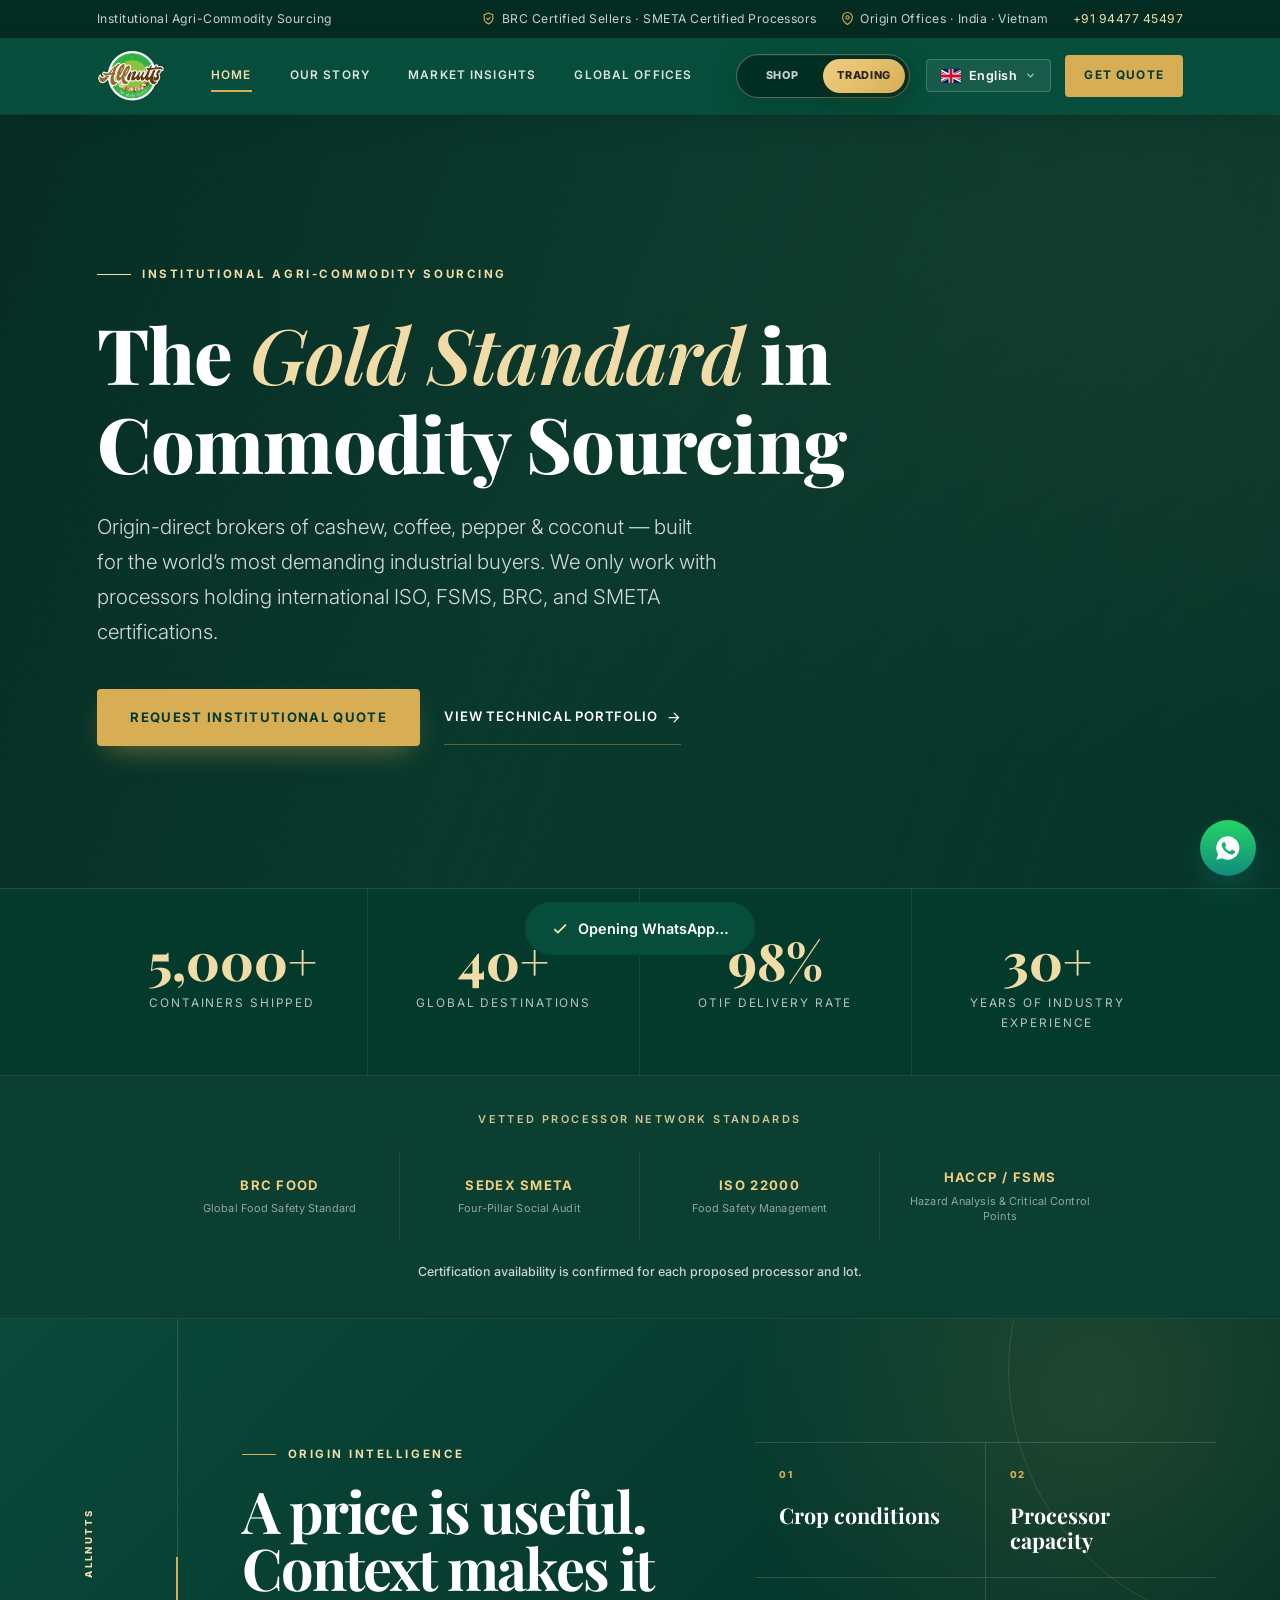
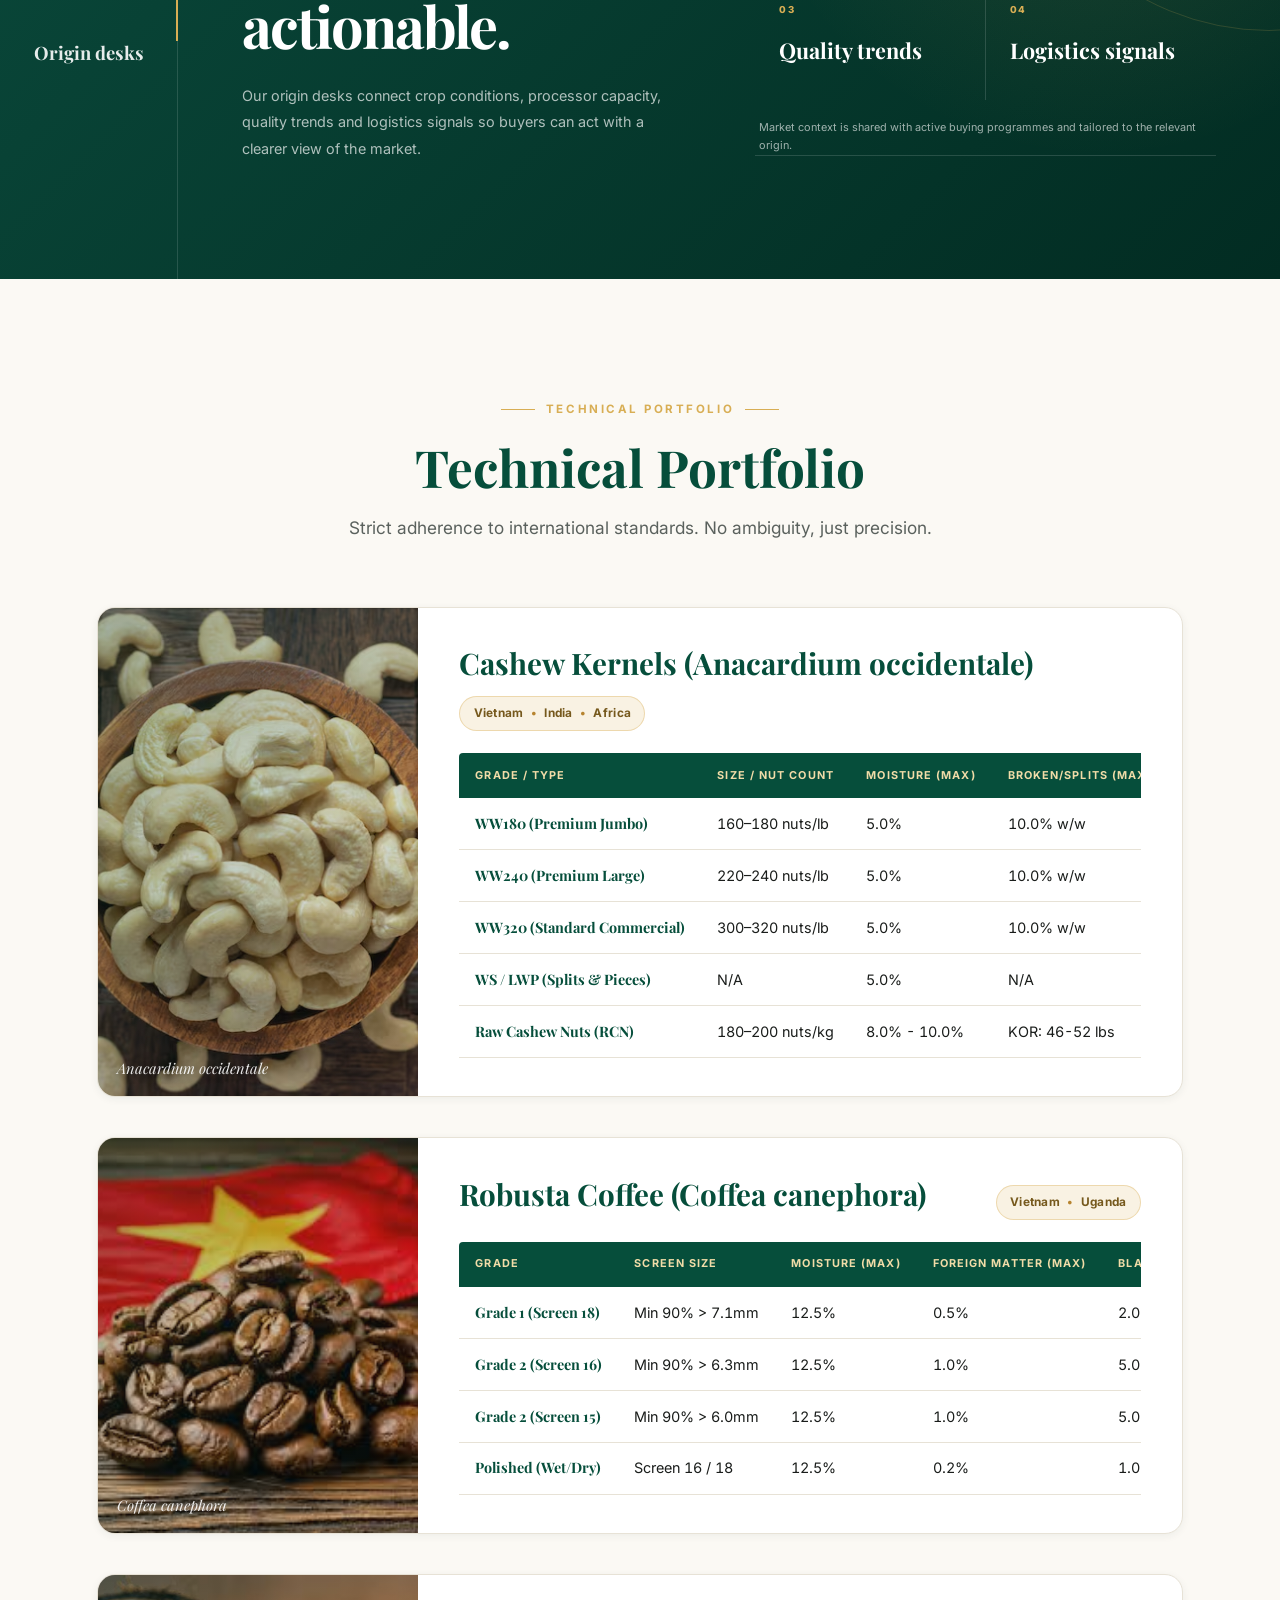
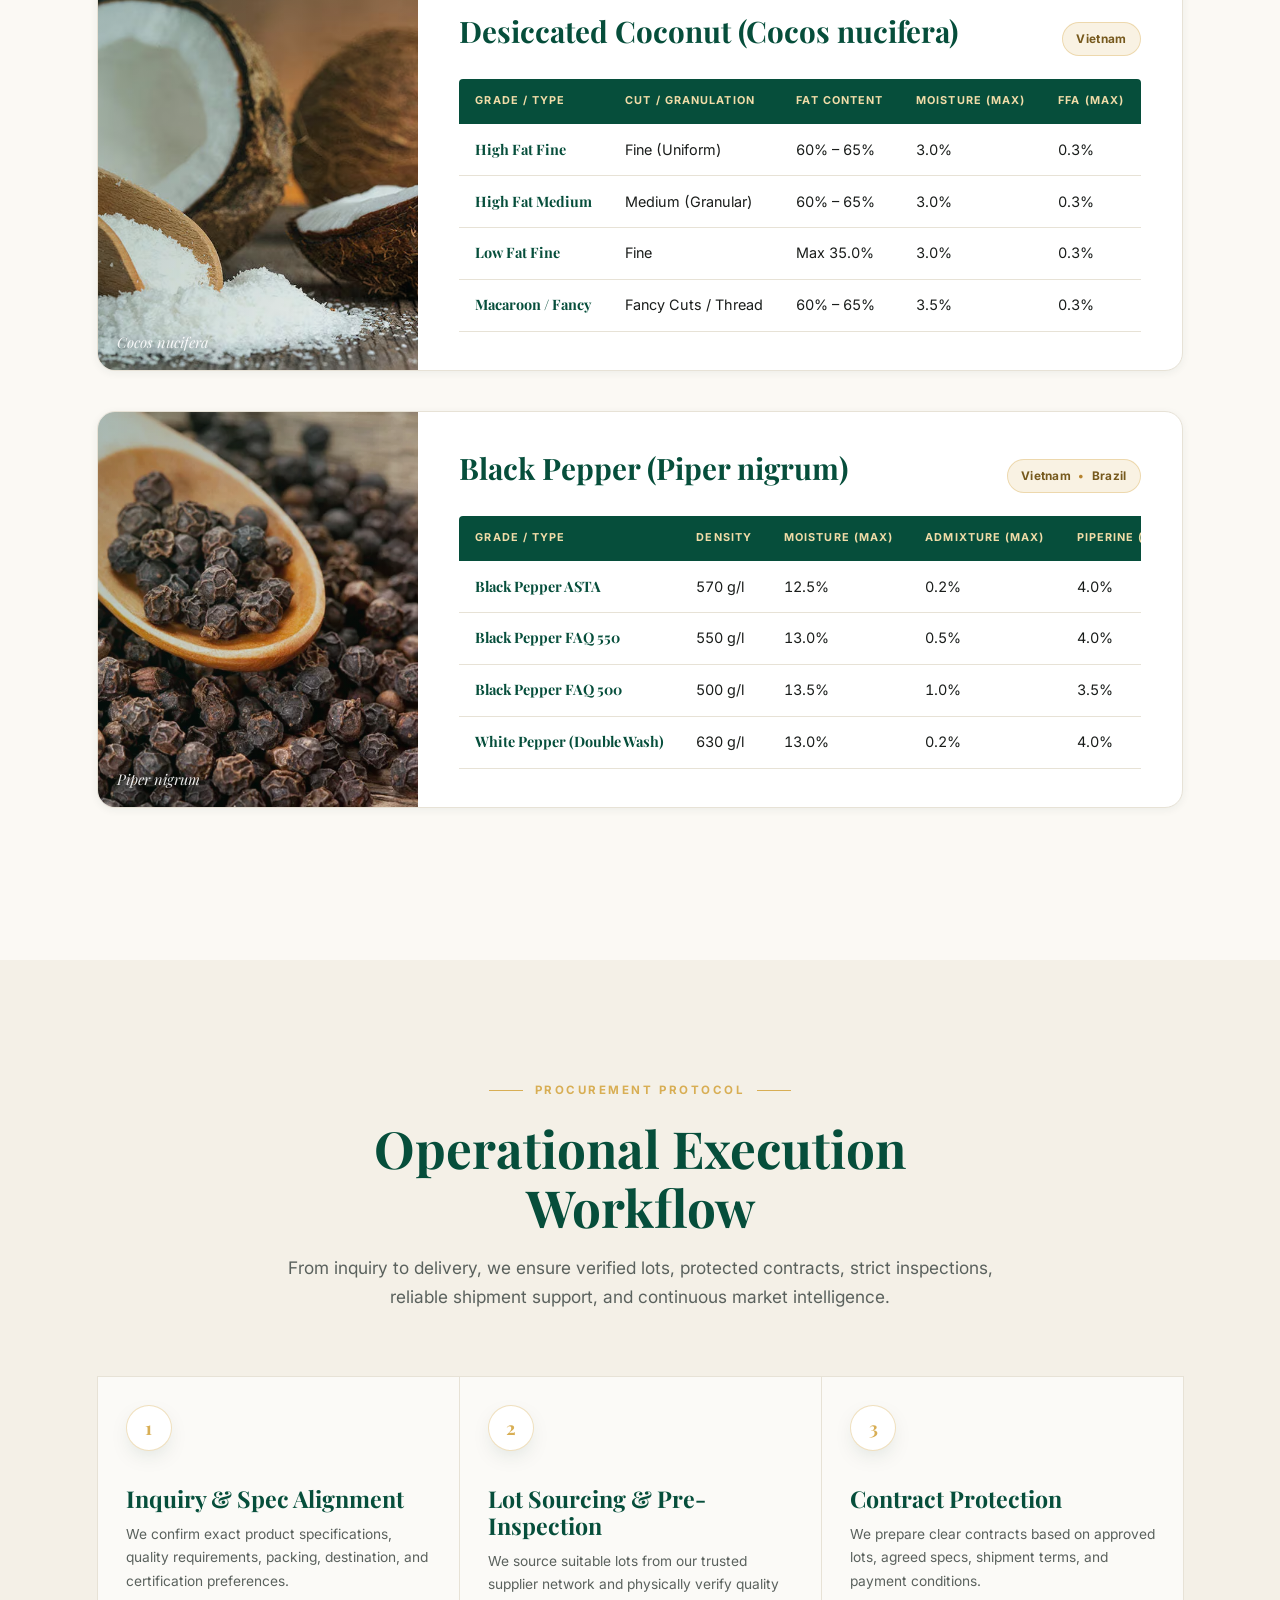
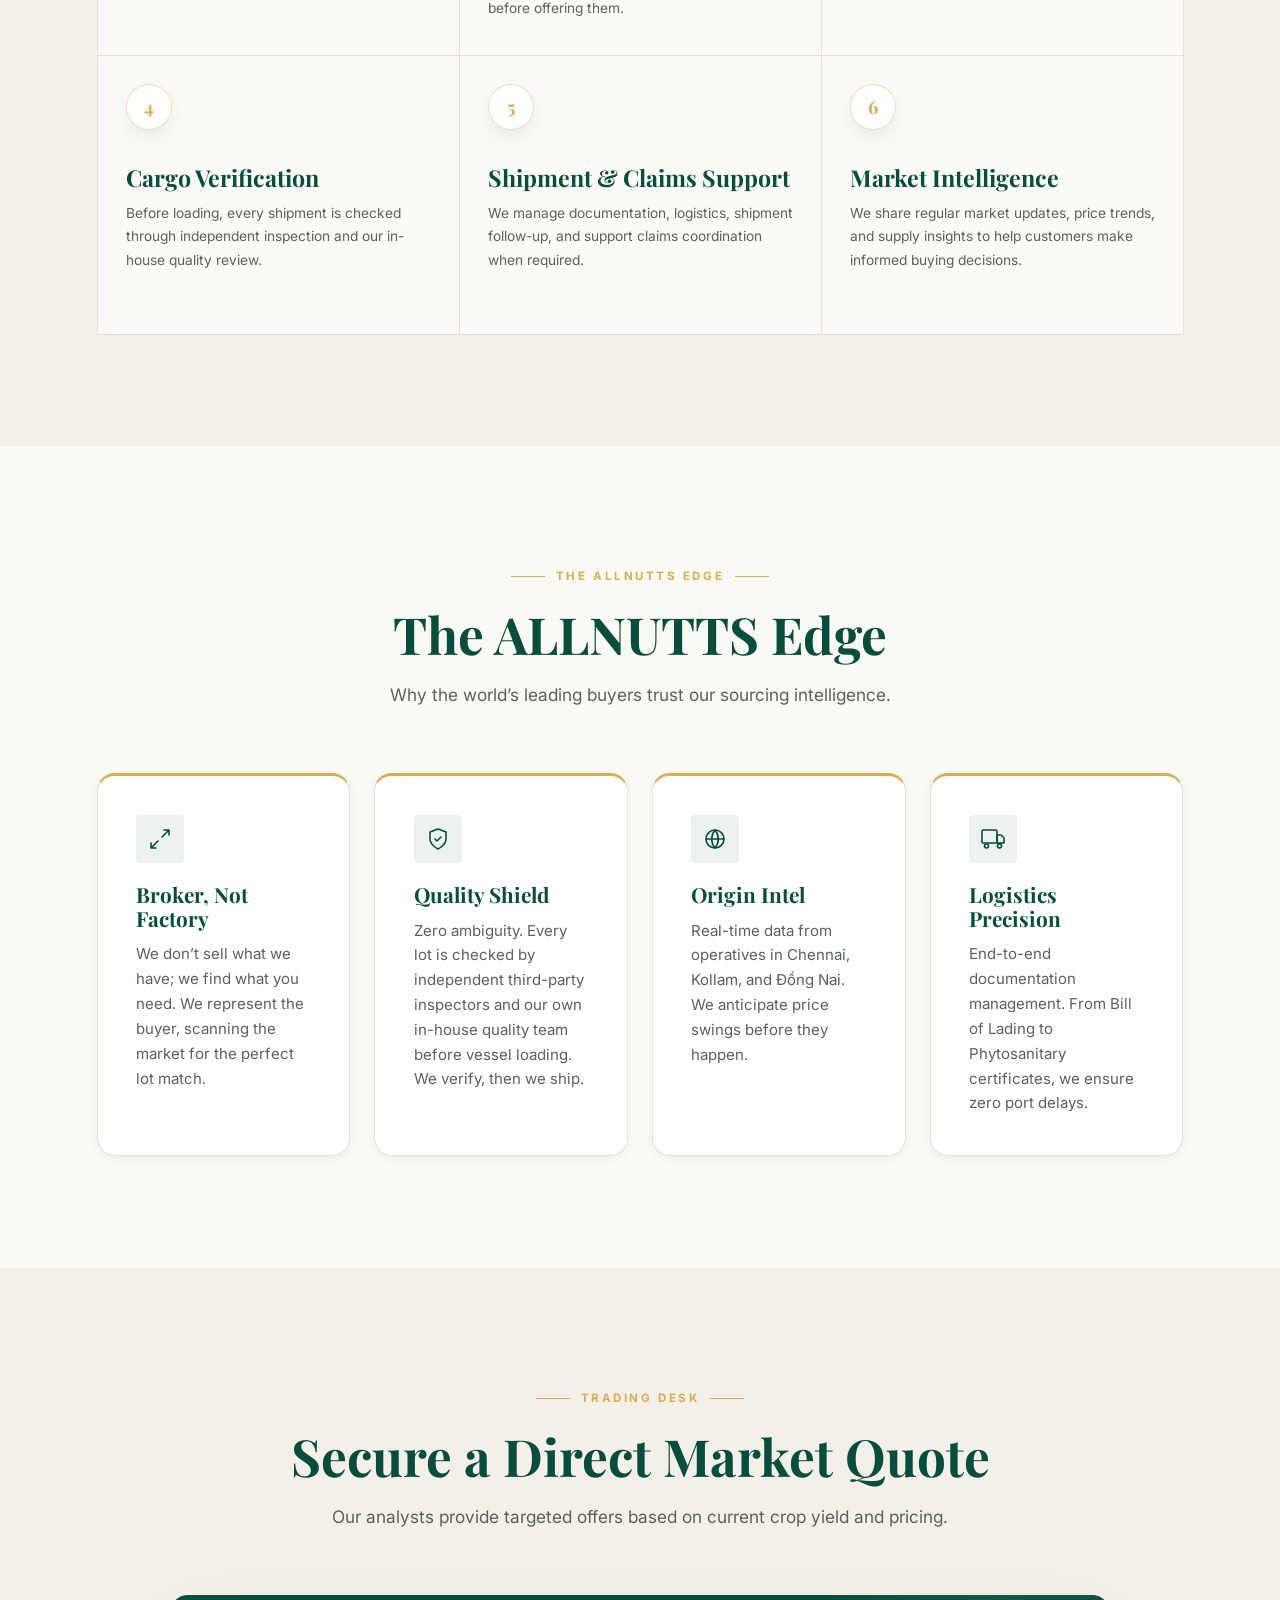
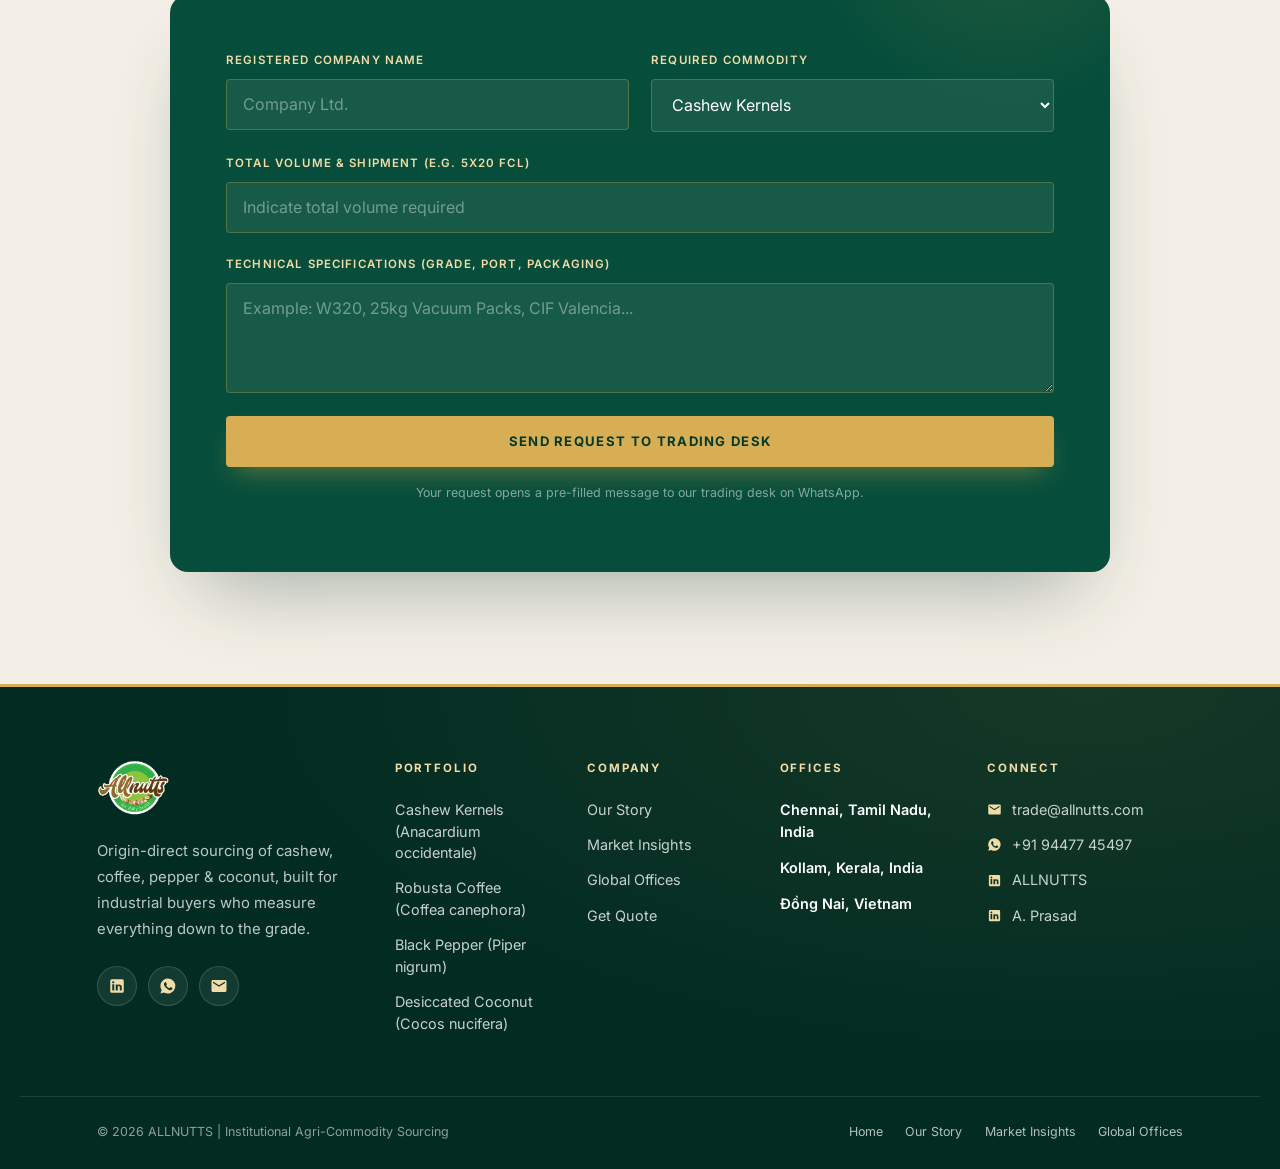
<file: index.html>
<!DOCTYPE html>
<html lang="en">
<head>
  <meta charset="UTF-8" />
  <meta name="viewport" content="width=device-width, initial-scale=1.0" />
  <title>ALLNUTTS | Institutional Agri-Commodity Sourcing</title>
  <meta name="description" content="Origin-direct sourcing of cashew, coffee, pepper and coconut for institutional and industrial buyers worldwide." />
  <meta name="theme-color" content="#022c22" />
  <meta property="og:title" content="ALLNUTTS | Institutional Agri-Commodity Sourcing" />
  <meta property="og:description" content="Origin-direct sourcing of cashew, coffee, pepper and coconut for institutional and industrial buyers worldwide." />
  <meta property="og:type" content="website" />
  <link rel="icon" href="logo.png" />
  <link rel="preconnect" href="https://fonts.googleapis.com" />
  <link rel="preconnect" href="https://fonts.gstatic.com" crossorigin />
  <link rel="stylesheet" href="style.css?v=20260713.2" />
</head>
<body data-page="home">

  <!-- ===== TOP BAR ===== -->
  <div class="topbar">
    <div class="topbar-inner">
      <span data-i18n="top_tag">Institutional Agri-Commodity Sourcing</span>
      <div class="topbar-tags">
        <span><svg viewBox="0 0 24 24" fill="none" stroke-width="2" stroke-linecap="round" stroke-linejoin="round"><path d="M12 22s8-4 8-10V5l-8-3-8 3v7c0 6 8 10 8 10z"/><path d="m9 12 2 2 4-4"/></svg><span data-i18n="top_verified">BRC Certified Sellers &amp; SMETA Certified Processors</span></span>
        <span><svg viewBox="0 0 24 24" fill="none" stroke-width="2" stroke-linecap="round" stroke-linejoin="round"><path d="M21 10c0 7-9 13-9 13s-9-6-9-13a9 9 0 0 1 18 0z"/><circle cx="12" cy="10" r="3"/></svg><span data-i18n="top_offices">Origin Offices · India · Vietnam</span></span>
        <a href="https://wa.me/919447745497" target="_blank" rel="noopener">+91 94477 45497</a>
      </div>
    </div>
  </div>

  <!-- ===== NAV ===== -->
  <nav>
    <div class="nav-container">
      <div class="logo-container"><a href="index.html"><img src="logo.png" alt="ALLNUTTS" /></a></div>
      <div class="nav-links" id="navLinks">
        <div class="mobile-portal-switch" dir="ltr" aria-label="ALLNUTTS destinations" data-i18n-aria="aria_destinations">
          <a href="https://www.allnutts.com" target="_blank" rel="noopener" data-i18n="portal_shop">Shop</a>
          <a href="https://www.prasadcashew.com" class="is-active" data-i18n="portal_trading">Trading</a>
        </div>
        <a href="index.html" data-i18n="nav_home">Home</a>
        <a href="about.html" data-i18n="nav_about">Our Story</a>
        <a href="reports.html" data-i18n="nav_reports">Market Insights</a>
        <a href="contact.html" data-i18n="nav_contact">Global Offices</a>
        <a href="#quote" class="btn-gold mobile-only" data-i18n="nav_quote">Get Quote</a>
      </div>
      <div class="portal-switch" dir="ltr" aria-label="ALLNUTTS destinations" data-i18n-aria="aria_destinations">
        <a class="portal-option" href="https://www.allnutts.com" target="_blank" rel="noopener" data-i18n="portal_shop">Shop</a>
        <a class="portal-option is-active" href="https://www.prasadcashew.com" data-i18n="portal_trading">Trading</a>
      </div>
      <div class="nav-actions">
        <div class="lang" id="lang">
          <button class="lang-btn" id="langBtn" aria-label="Select language" data-i18n-aria="aria_language">
            <span class="lang-flag" id="langFlag"></span>
            <span id="langLabel">EN</span>
            <svg viewBox="0 0 24 24" fill="none" stroke="currentColor" stroke-width="2.4" stroke-linecap="round"><path d="m6 9 6 6 6-6"/></svg>
          </button>
          <div class="lang-menu" id="langMenu" role="menu"></div>
        </div>
        <a href="#quote" class="btn-quote-sm" data-i18n="nav_quote">Get Quote</a>
        <button class="nav-toggle" id="navToggle" aria-label="Menu" aria-controls="navLinks" data-i18n-aria="aria_menu"><span></span><span></span><span></span></button>
      </div>
    </div>
  </nav>
  <div class="nav-scrim" id="navScrim"></div>

  <!-- ===== HERO ===== -->
  <header class="hero">
    <div class="hero-bg" style="background-image:url('https://images.unsplash.com/photo-1447933601403-0c6688de566e?auto=format&fit=crop&w=1920&q=80')"></div>
    <div class="hero-grain"></div>
    <div class="hero-content">
      <div class="hero-inner">
        <span class="eyebrow" data-i18n="hero_eyebrow">Institutional Agri-Commodity Sourcing</span>
        <h1><span data-i18n="hero_h1a">The </span><span class="gold" data-i18n="hero_h1_gold">Gold Standard</span><span data-i18n="hero_h1b"> in Commodity Sourcing</span></h1>
        <p data-i18n="hero_p">Independent, origin-driven sourcing specialists for the world's most demanding industrial buyers. We don't move stock; we execute specifications.</p>
        <div class="hero-cta-row">
          <a href="#quote" class="btn-gold" data-i18n="hero_cta">Request Institutional Quote</a>
          <a href="#portfolio" class="btn-outline"><span data-i18n="hero_cta2">View Technical Portfolio</span><svg viewBox="0 0 24 24" fill="none" stroke="currentColor" stroke-width="2" stroke-linecap="round" class="flip"><path d="M5 12h14M13 5l7 7-7 7"/></svg></a>
        </div>
      </div>
    </div>
  </header>

  <!-- ===== STATS ===== -->
  <div class="stats-strip">
    <div class="stats-grid">
      <div class="stat-item"><h2>5,000+</h2><p data-i18n="stat1">Containers Shipped</p></div>
      <div class="stat-item"><h2>40+</h2><p data-i18n="stat2">Global Destinations</p></div>
      <div class="stat-item"><h2>98%</h2><p data-i18n="stat3">OTIF Delivery Rate</p></div>
      <div class="stat-item"><h2>30+</h2><p data-i18n="stat4">Years of industry experience</p></div>
    </div>
  </div>

  <!-- ===== COMPLIANCE BADGES ===== -->
  <div class="compliance-strip reveal">
    <div class="compliance-container">
      <span class="compliance-title" data-i18n="compliance_title">Vetted Processor Network Standards</span>
      <div class="compliance-grid">
        <div class="compliance-item">
          <span class="badge-code">BRC FOOD</span>
          <span class="badge-desc" data-i18n="compliance_desc_brc">Global Food Safety Standard</span>
        </div>
        <div class="compliance-item">
          <span class="badge-code">SEDEX SMETA</span>
          <span class="badge-desc" data-i18n="compliance_desc_smeta">Four-Pillar Social Audit</span>
        </div>
        <div class="compliance-item">
          <span class="badge-code">ISO 22000</span>
          <span class="badge-desc" data-i18n="compliance_desc_iso">Food Safety Management</span>
        </div>
        <div class="compliance-item">
          <span class="badge-code">HACCP / FSMS</span>
          <span class="badge-desc" data-i18n="compliance_desc_fsms">Hazard Analysis &amp; Critical Control Points</span>
        </div>
      </div>
      <p class="compliance-note" data-i18n="compliance_note">Certification availability is confirmed for each proposed processor and lot.</p>
    </div>
  </div>

  <!-- ===== ORIGIN INTELLIGENCE ===== -->
  <section class="origin-intelligence" aria-labelledby="origin-intelligence-title">
    <div class="origin-intelligence-mark" aria-hidden="true">
      <span>ALLNUTTS</span>
      <strong data-i18n="intel_desk">Origin desks</strong>
    </div>
    <div class="origin-intelligence-copy reveal">
      <span class="eyebrow" data-i18n="intel_eyebrow">Origin intelligence</span>
      <h2 id="origin-intelligence-title" data-i18n="intel_title">A price is useful. Context makes it actionable.</h2>
      <p data-i18n="intel_text">Our origin desks connect crop conditions, processor capacity, quality movement and logistics signals so buyers can act with a clearer view of the market.</p>
    </div>
    <div class="origin-signals reveal">
      <div><span>01</span><strong data-i18n="intel_signal1">Crop conditions</strong></div>
      <div><span>02</span><strong data-i18n="intel_signal2">Processor capacity</strong></div>
      <div><span>03</span><strong data-i18n="intel_signal3">Quality movement</strong></div>
      <div><span>04</span><strong data-i18n="intel_signal4">Logistics signals</strong></div>
      <p data-i18n="intel_note">Market context is shared with active buying programmes and tailored to the relevant origin.</p>
    </div>
  </section>

  <!-- ===== PORTFOLIO ===== -->
  <section class="section-spacing" id="portfolio">
    <div class="container">
      <div class="section-header reveal">
        <span class="eyebrow center" data-i18n="port_eyebrow">Technical Portfolio</span>
        <h2 data-i18n="port_h2">Technical Portfolio</h2>
        <p data-i18n="port_p">Strict adherence to international standards. No ambiguity, just precision.</p>
      </div>

      <!-- Cashew -->
      <div class="product-detail reveal">
        <div class="product-media" style="background-image:url('cashew.avif')">
          <span class="botanic">Anacardium occidentale</span>
        </div>
        <div class="product-body">
          <div class="product-head">
            <h3 data-i18n="prod_cashew">Cashew Kernels (Anacardium occidentale)</h3>
            <span class="product-origin-tag" data-i18n="origin_cashew">Vietnam · India · Africa</span>
          </div>
          <div class="spec-scroll">
            <table class="spec-table">
              <thead>
                <tr>
                  <th>Grade / Type</th>
                  <th>Size / Nut Count</th>
                  <th>Moisture (Max)</th>
                  <th>Broken/Splits (Max)</th>
                  <th>Standard Packaging</th>
                </tr>
              </thead>
              <tbody>
                <tr>
                  <td><strong>WW180</strong> (Premium Jumbo)</td>
                  <td>160–180 nuts/lb</td>
                  <td>5.0%</td>
                  <td>10.0% w/w</td>
                  <td>25 lbs x 2 Vacuum Pouches / Carton</td>
                </tr>
                <tr>
                  <td><strong>WW240</strong> (Premium Large)</td>
                  <td>220–240 nuts/lb</td>
                  <td>5.0%</td>
                  <td>10.0% w/w</td>
                  <td>25 lbs x 2 Vacuum Pouches / Carton</td>
                </tr>
                <tr>
                  <td><strong>WW320</strong> (Standard Commercial)</td>
                  <td>300–320 nuts/lb</td>
                  <td>5.0%</td>
                  <td>10.0% w/w</td>
                  <td>25 lbs x 2 Vacuum Pouches / Carton</td>
                </tr>
                <tr>
                  <td><strong>WS / LWP</strong> (Splits &amp; Pieces)</td>
                  <td>N/A</td>
                  <td>5.0%</td>
                  <td>N/A</td>
                  <td>25 lbs x 2 Vacuum Pouches / Carton</td>
                </tr>
                <tr>
                  <td><strong>Raw Cashew Nuts (RCN)</strong></td>
                  <td>180–200 nuts/kg</td>
                  <td>8.0% - 10.0%</td>
                  <td>KOR: 46-52 lbs</td>
                  <td>80kg Jute Bags</td>
                </tr>
              </tbody>
            </table>
          </div>
        </div>
      </div>

      <!-- Coffee -->
      <div class="product-detail reveal">
        <div class="product-media" style="background-image:url('coffee.jpeg')">
          <span class="botanic">Coffea canephora</span>
        </div>
        <div class="product-body">
          <div class="product-head">
            <h3 data-i18n="prod_coffee">Robusta Coffee (Coffea canephora)</h3>
            <span class="product-origin-tag" data-i18n="origin_coffee">Vietnam · Uganda</span>
          </div>
          <div class="spec-scroll">
            <table class="spec-table">
              <thead>
                <tr>
                  <th>Grade</th>
                  <th>Screen Size</th>
                  <th>Moisture (Max)</th>
                  <th>Foreign Matter (Max)</th>
                  <th>Black &amp; Broken (Max)</th>
                </tr>
              </thead>
              <tbody>
                <tr>
                  <td><strong>Grade 1 (Screen 18)</strong></td>
                  <td>Min 90% &gt; 7.1mm</td>
                  <td>12.5%</td>
                  <td>0.5%</td>
                  <td>2.0%</td>
                </tr>
                <tr>
                  <td><strong>Grade 2 (Screen 16)</strong></td>
                  <td>Min 90% &gt; 6.3mm</td>
                  <td>12.5%</td>
                  <td>1.0%</td>
                  <td>5.0%</td>
                </tr>
                <tr>
                  <td><strong>Grade 2 (Screen 15)</strong></td>
                  <td>Min 90% &gt; 6.0mm</td>
                  <td>12.5%</td>
                  <td>1.0%</td>
                  <td>5.0%</td>
                </tr>
                <tr>
                  <td><strong>Polished (Wet/Dry)</strong></td>
                  <td>Screen 16 / 18</td>
                  <td>12.5%</td>
                  <td>0.2%</td>
                  <td>1.0%</td>
                </tr>
              </tbody>
            </table>
          </div>
        </div>
      </div>

      <!-- Desiccated Coconut -->
      <div class="product-detail reveal">
        <div class="product-media" style="background-image:url('coconut.avif')">
          <span class="botanic">Cocos nucifera</span>
        </div>
        <div class="product-body">
          <div class="product-head">
            <h3 data-i18n="prod_coconut">Desiccated Coconut (Cocos nucifera)</h3>
            <span class="product-origin-tag" data-i18n="origin_coconut">Vietnam</span>
          </div>
          <div class="spec-scroll">
            <table class="spec-table">
              <thead>
                <tr>
                  <th>Grade / Type</th>
                  <th>Cut / Granulation</th>
                  <th>Fat Content</th>
                  <th>Moisture (Max)</th>
                  <th>FFA (Max)</th>
                </tr>
              </thead>
              <tbody>
                <tr>
                  <td><strong>High Fat Fine</strong></td>
                  <td>Fine (Uniform)</td>
                  <td>60% – 65%</td>
                  <td>3.0%</td>
                  <td>0.3%</td>
                </tr>
                <tr>
                  <td><strong>High Fat Medium</strong></td>
                  <td>Medium (Granular)</td>
                  <td>60% – 65%</td>
                  <td>3.0%</td>
                  <td>0.3%</td>
                </tr>
                <tr>
                  <td><strong>Low Fat Fine</strong></td>
                  <td>Fine</td>
                  <td>Max 35.0%</td>
                  <td>3.0%</td>
                  <td>0.3%</td>
                </tr>
                <tr>
                  <td><strong>Macaroon / Fancy</strong></td>
                  <td>Fancy Cuts / Thread</td>
                  <td>60% – 65%</td>
                  <td>3.5%</td>
                  <td>0.3%</td>
                </tr>
              </tbody>
            </table>
          </div>
        </div>
      </div>

      <!-- Pepper -->
      <div class="product-detail reveal">
        <div class="product-media" style="background-image:url('pepper.webp')">
          <span class="botanic">Piper nigrum</span>
        </div>
        <div class="product-body">
          <div class="product-head">
            <h3 data-i18n="prod_pepper">Black Pepper (Piper nigrum)</h3>
            <span class="product-origin-tag" data-i18n="origin_pepper">Vietnam · Brazil</span>
          </div>
          <div class="spec-scroll">
            <table class="spec-table">
              <thead>
                <tr>
                  <th>Grade / Type</th>
                  <th>Density</th>
                  <th>Moisture (Max)</th>
                  <th>Admixture (Max)</th>
                  <th>Piperine (Min)</th>
                </tr>
              </thead>
              <tbody>
                <tr>
                  <td><strong>Black Pepper ASTA</strong></td>
                  <td>570 g/l</td>
                  <td>12.5%</td>
                  <td>0.2%</td>
                  <td>4.0%</td>
                </tr>
                <tr>
                  <td><strong>Black Pepper FAQ 550</strong></td>
                  <td>550 g/l</td>
                  <td>13.0%</td>
                  <td>0.5%</td>
                  <td>4.0%</td>
                </tr>
                <tr>
                  <td><strong>Black Pepper FAQ 500</strong></td>
                  <td>500 g/l</td>
                  <td>13.5%</td>
                  <td>1.0%</td>
                  <td>3.5%</td>
                </tr>
                <tr>
                  <td><strong>White Pepper (Double Wash)</strong></td>
                  <td>630 g/l</td>
                  <td>13.0%</td>
                  <td>0.2%</td>
                  <td>4.0%</td>
                </tr>
              </tbody>
            </table>
          </div>
        </div>
      </div>
    </div>
  </section>

  <!-- ===== WORKFLOW ===== -->
  <section class="section-spacing bg-paper">
    <div class="container">
      <div class="section-header reveal">
        <span class="eyebrow center" data-i18n="flow_eyebrow">Procurement Protocol</span>
        <h2 data-i18n="flow_h2">Operational Execution Workflow</h2>
        <p data-i18n="flow_p">From inquiry to delivery, we ensure verified lots, protected contracts, strict inspections, reliable shipment support, and continuous market intelligence.</p>
      </div>
      <div class="workflow">
        <div class="step reveal"><div class="step-node">1</div><h3 data-i18n="flow1_t">Inquiry &amp; Spec Alignment</h3><p data-i18n="flow1_p">We confirm exact product specifications, quality requirements, packing, destination, and certification preferences.</p></div>
        <div class="step reveal"><div class="step-node">2</div><h3 data-i18n="flow2_t">Lot Sourcing &amp; Pre-Inspection</h3><p data-i18n="flow2_p">We source suitable lots from our trusted supplier network and physically verify quality before offering them.</p></div>
        <div class="step reveal"><div class="step-node">3</div><h3 data-i18n="flow3_t">Contract Protection</h3><p data-i18n="flow3_p">We prepare clear contracts based on approved lots, agreed specs, shipment terms, and payment conditions.</p></div>
        <div class="step reveal"><div class="step-node">4</div><h3 data-i18n="flow4_t">Cargo Verification</h3><p data-i18n="flow4_p">Before loading, every shipment is checked through independent inspection and our in-house quality review.</p></div>
        <div class="step reveal"><div class="step-node">5</div><h3 data-i18n="flow5_t">Shipment &amp; Claims Support</h3><p data-i18n="flow5_p">We manage documentation, logistics, shipment follow-up, and support claims coordination when required.</p></div>
        <div class="step reveal"><div class="step-node">6</div><h3 data-i18n="flow6_t">Market Intelligence</h3><p data-i18n="flow6_p">We share regular market updates, price trends, and supply insights to help customers make informed buying decisions.</p></div>
      </div>
    </div>
  </section>

  <!-- ===== EDGE ===== -->
  <section class="section-spacing">
    <div class="container">
      <div class="section-header reveal">
        <span class="eyebrow center" data-i18n="edge_eyebrow">The ALLNUTTS Edge</span>
        <h2 data-i18n="edge_h2">The ALLNUTTS Edge</h2>
        <p data-i18n="edge_p">Why the world's leading buyers trust our sourcing intelligence.</p>
      </div>
      <div class="pillars">
        <div class="pillar-item reveal">
          <div class="pillar-icon"><svg viewBox="0 0 24 24" stroke-linecap="round" stroke-linejoin="round"><path d="M16 3h5v5M21 3l-7 7M8 21H3v-5M3 21l7-7"/></svg></div>
          <h3 data-i18n="edge1_t">Broker, Not Factory</h3><p data-i18n="edge1_p"></p>
        </div>
        <div class="pillar-item reveal">
          <div class="pillar-icon"><svg viewBox="0 0 24 24" stroke-linecap="round" stroke-linejoin="round"><path d="M12 22s8-4 8-10V5l-8-3-8 3v7c0 6 8 10 8 10z"/><path d="m9 12 2 2 4-4"/></svg></div>
          <h3 data-i18n="edge2_t">Quality Shield</h3><p data-i18n="edge2_p"></p>
        </div>
        <div class="pillar-item reveal">
          <div class="pillar-icon"><svg viewBox="0 0 24 24" stroke-linecap="round" stroke-linejoin="round"><circle cx="12" cy="12" r="9"/><path d="M3 12h18M12 3a14 14 0 0 1 0 18 14 14 0 0 1 0-18z"/></svg></div>
          <h3 data-i18n="edge3_t">Origin Intel</h3><p data-i18n="edge3_p"></p>
        </div>
        <div class="pillar-item reveal">
          <div class="pillar-icon"><svg viewBox="0 0 24 24" stroke-linecap="round" stroke-linejoin="round"><rect x="1" y="3" width="15" height="13" rx="1"/><path d="M16 8h4l3 3v5h-7zM5.5 21a2 2 0 1 0 0-4 2 2 0 0 0 0 4zM18.5 21a2 2 0 1 0 0-4 2 2 0 0 0 0 4z"/></svg></div>
          <h3 data-i18n="edge4_t">Logistics Precision</h3><p data-i18n="edge4_p"></p>
        </div>
      </div>
    </div>
  </section>

  <!-- ===== QUOTE ===== -->
  <section class="section-spacing bg-paper" id="quote">
    <div class="container">
      <div class="section-header reveal">
        <span class="eyebrow center" data-i18n="quote_eyebrow">Trading Desk</span>
        <h2 data-i18n="quote_h2">Secure a Direct Market Quote</h2>
        <p data-i18n="quote_p">Our analysts provide targeted offers based on current crop yield and pricing.</p>
      </div>
      <div class="quote-wrapper reveal">
        <div class="form-grid">
          <div class="field">
            <label data-i18n="f_company">Registered Company Name</label>
            <input type="text" id="company" data-i18n-ph="f_company_ph" placeholder="Company Ltd." />
          </div>
          <div class="field">
            <label data-i18n="f_product">Required Commodity</label>
            <select id="product">
              <option data-i18n-opt="opt_cashew">Cashew Kernels</option>
              <option data-i18n-opt="opt_coffee">Robusta Coffee</option>
              <option data-i18n-opt="opt_pepper">Black Pepper</option>
              <option data-i18n-opt="opt_coconut">Desiccated Coconut</option>
            </select>
          </div>
          <div class="field full-width">
            <label data-i18n="f_volume">Total Volume &amp; Shipment (e.g. 5x20 FCL)</label>
            <input type="text" id="qty" data-i18n-ph="f_volume_ph" placeholder="Indicate total volume required" />
          </div>
          <div class="field full-width">
            <label data-i18n="f_specs">Technical Specifications (Grade, Port, Packaging)</label>
            <textarea id="details" rows="4" data-i18n-ph="f_specs_ph" placeholder="Example: W320, 25kg Vacuum Packs, CIF Valencia..."></textarea>
          </div>
        </div>
        <button class="btn-gold" style="width:100%; justify-content:center; margin-top:1.4rem;" onclick="sendWhatsApp()" data-i18n="f_submit">Send Request to Trading Desk</button>
        <p class="form-note" data-i18n="f_note">Your request opens a pre-filled message to our trading desk on WhatsApp.</p>
      </div>
    </div>
  </section>

  <!-- ===== FOOTER ===== -->
  <footer class="site-footer">
    <div class="footer-main">
      <div class="footer-brand">
        <img src="logo.png" alt="ALLNUTTS" />
        <p data-i18n="foot_about">Independent, origin-driven sourcing specialists for the world's most demanding industrial buyers.</p>
        <div class="footer-social">
          <a href="https://www.linkedin.com/company/107169851/" target="_blank" rel="noopener" aria-label="LinkedIn"><svg viewBox="0 0 24 24"><path fill-rule="evenodd" clip-rule="evenodd" d="M19 3a2 2 0 0 1 2 2v14a2 2 0 0 1-2 2H5a2 2 0 0 1-2-2V5a2 2 0 0 1 2-2h14zM8.34 9.67H5.67V18h2.67V9.67zM7 5.5a1.5 1.5 0 1 0 0 3 1.5 1.5 0 0 0 0-3zM18.33 18v-4.57c0-2.4-1.28-3.52-2.99-3.52-1.38 0-2 .76-2.34 1.29v-1.1h-2.67V18h2.67v-4.4c0-.23.02-.47.09-.64.18-.47.61-.95 1.33-.95.94 0 1.31.71 1.31 1.76V18h2.6z"/></svg></a>
          <a href="https://wa.me/919447745497" target="_blank" rel="noopener" aria-label="WhatsApp"><svg viewBox="0 0 24 24"><path fill-rule="evenodd" clip-rule="evenodd" d="M17.5 14.4c-.3-.1-1.7-.8-1.9-.9-.3-.1-.5-.1-.6.1-.2.3-.7.9-.9 1.1-.2.2-.3.2-.6.1-.3-.1-1.2-.5-2.3-1.4-.9-.8-1.5-1.7-1.6-2-.2-.3 0-.4.1-.5.1-.1.3-.3.4-.5.1-.2.2-.3.3-.5.1-.2 0-.4 0-.5-.1-.1-.6-1.5-.9-2.1-.2-.5-.5-.4-.6-.4h-.5c-.2 0-.5.1-.8.4-.3.3-1 1-1 2.4s1 2.8 1.2 3c.2.2 2 3 4.8 4.2 1.7.7 2.3.8 3.2.6.5-.1 1.7-.7 2-1.4.2-.7.2-1.2.2-1.4-.1-.1-.3-.2-.5-.3zM12 2a10 10 0 0 0-8.5 15.3L2 22l4.8-1.3A10 10 0 1 0 12 2z"/></svg></a>
          <a href="mailto:trade@allnutts.com" aria-label="Email"><svg viewBox="0 0 24 24"><path d="M20 4H4c-1.1 0-1.99.9-1.99 2L2 18c0 1.1.9 2 2 2h16c1.1 0 2-.9 2-2V6c0-1.1-.9-2-2-2zm0 4l-8 5-8-5V6l8 5 8-5v2z"/></svg></a>
        </div>
      </div>
      <div class="footer-col">
        <h5 data-i18n="foot_products">Portfolio</h5>
        <a href="index.html#portfolio" data-i18n="prod_cashew">Cashew Kernels</a>
        <a href="index.html#portfolio" data-i18n="prod_coffee">Robusta Coffee</a>
        <a href="index.html#portfolio" data-i18n="prod_pepper">Black Pepper</a>
        <a href="index.html#portfolio" data-i18n="prod_coconut">Desiccated Coconut</a>
      </div>
      <div class="footer-col">
        <h5 data-i18n="foot_company">Company</h5>
        <a href="about.html" data-i18n="nav_about">Our Story</a>
        <a href="reports.html" data-i18n="nav_reports">Market Insights</a>
        <a href="contact.html" data-i18n="nav_contact">Global Offices</a>
        <a href="index.html#quote" data-i18n="nav_quote">Get Quote</a>
      </div>
      <div class="footer-col footer-offices-col">
        <h5 data-i18n="foot_offices">Offices</h5>
        <p class="footer-office"><strong data-i18n="office1_loc">Chennai, Tamil Nadu, India</strong></p>
        <p class="footer-office"><strong data-i18n="office2_loc">Kollam, Kerala, India</strong></p>
        <p class="footer-office"><strong data-i18n="office3_loc">Đồng Nai, Vietnam</strong></p>
      </div>
      <div class="footer-col footer-connect-col">
        <h5 data-i18n="foot_connect">Connect</h5>
        <a href="mailto:trade@allnutts.com"><svg class="fc-ic" viewBox="0 0 24 24"><path d="M20 4H4c-1.1 0-1.99.9-1.99 2L2 18c0 1.1.9 2 2 2h16c1.1 0 2-.9 2-2V6c0-1.1-.9-2-2-2zm0 4l-8 5-8-5V6l8 5 8-5v2z"/></svg>trade@allnutts.com</a>
        <a href="https://wa.me/919447745497" target="_blank" rel="noopener"><svg class="fc-ic" viewBox="0 0 24 24"><path fill-rule="evenodd" clip-rule="evenodd" d="M17.5 14.4c-.3-.1-1.7-.8-1.9-.9-.3-.1-.5-.1-.6.1-.2.3-.7.9-.9 1.1-.2.2-.3.2-.6.1-.3-.1-1.2-.5-2.3-1.4-.9-.8-1.5-1.7-1.6-2-.2-.3 0-.4.1-.5.1-.1.3-.3.4-.5.1-.2.2-.3.3-.5.1-.2 0-.4 0-.5-.1-.1-.6-1.5-.9-2.1-.2-.5-.5-.4-.6-.4h-.5c-.2 0-.5.1-.8.4-.3.3-1 1-1 2.4s1 2.8 1.2 3c.2.2 2 3 4.8 4.2 1.7.7 2.3.8 3.2.6.5-.1 1.7-.7 2-1.4.2-.7.2-1.2.2-1.4-.1-.1-.3-.2-.5-.3zM12 2a10 10 0 0 0-8.5 15.3L2 22l4.8-1.3A10 10 0 1 0 12 2z"/></svg>+91 94477 45497</a>
        <a href="https://www.linkedin.com/company/107169851/" target="_blank" rel="noopener"><svg class="fc-ic" viewBox="0 0 24 24"><path fill-rule="evenodd" clip-rule="evenodd" d="M19 3a2 2 0 0 1 2 2v14a2 2 0 0 1-2 2H5a2 2 0 0 1-2-2V5a2 2 0 0 1 2-2h14zM8.34 9.67H5.67V18h2.67V9.67zM7 5.5a1.5 1.5 0 1 0 0 3 1.5 1.5 0 0 0 0-3zM18.33 18v-4.57c0-2.4-1.28-3.52-2.99-3.52-1.38 0-2 .76-2.34 1.29v-1.1h-2.67V18h2.67v-4.4c0-.23.02-.47.09-.64.18-.47.61-.95 1.33-.95.94 0 1.31.71 1.31 1.76V18h2.6z"/></svg>ALLNUTTS</a>
        <a href="https://www.linkedin.com/in/a-prasad-a902522a/" target="_blank" rel="noopener"><svg class="fc-ic" viewBox="0 0 24 24"><path fill-rule="evenodd" clip-rule="evenodd" d="M19 3a2 2 0 0 1 2 2v14a2 2 0 0 1-2 2H5a2 2 0 0 1-2-2V5a2 2 0 0 1 2-2h14zM8.34 9.67H5.67V18h2.67V9.67zM7 5.5a1.5 1.5 0 1 0 0 3 1.5 1.5 0 0 0 0-3zM18.33 18v-4.57c0-2.4-1.28-3.52-2.99-3.52-1.38 0-2 .76-2.34 1.29v-1.1h-2.67V18h2.67v-4.4c0-.23.02-.47.09-.64.18-.47.61-.95 1.33-.95.94 0 1.31.71 1.31 1.76V18h2.6z"/></svg>A. Prasad</a>
      </div>
    </div>
    <div class="footer-bottom">
      <span data-i18n="foot_rights">© 2026 ALLNUTTS | Institutional Agri-Commodity Sourcing</span>
      <div class="footer-nav">
        <a href="index.html" data-i18n="nav_home">Home</a>
        <a href="about.html" data-i18n="nav_about">Our Story</a>
        <a href="reports.html" data-i18n="nav_reports">Market Insights</a>
        <a href="contact.html" data-i18n="nav_contact">Global Offices</a>
      </div>
    </div>
  </footer>

  <a class="wa-fab" href="https://wa.me/919447745497" target="_blank" rel="noopener" aria-label="WhatsApp">
    <svg viewBox="0 0 24 24"><path fill-rule="evenodd" clip-rule="evenodd" d="M17.5 14.4c-.3-.1-1.7-.8-1.9-.9-.3-.1-.5-.1-.6.1-.2.3-.7.9-.9 1.1-.2.2-.3.2-.6.1-.3-.1-1.2-.5-2.3-1.4-.9-.8-1.5-1.7-1.6-2-.2-.3 0-.4.1-.5.1-.1.3-.3.4-.5.1-.2.2-.3.3-.5.1-.2 0-.4 0-.5-.1-.1-.6-1.5-.9-2.1-.2-.5-.5-.4-.6-.4h-.5c-.2 0-.5.1-.8.4-.3.3-1 1-1 2.4s1 2.8 1.2 3c.2.2 2 3 4.8 4.2 1.7.7 2.3.8 3.2.6.5-.1 1.7-.7 2-1.4.2-.7.2-1.2.2-1.4-.1-.1-.3-.2-.5-.3zM12 2a10 10 0 0 0-8.5 15.3L2 22l4.8-1.3A10 10 0 1 0 12 2z"/></svg>
  </a>

  <div class="toast" id="toast"><svg viewBox="0 0 24 24" fill="none" stroke="currentColor" stroke-width="2.5" stroke-linecap="round" stroke-linejoin="round"><path d="m5 13 4 4L19 7"/></svg><span>Opening WhatsApp…</span></div>

  <script src="i18n.js?v=20260713.2"></script>
  <script src="script.js?v=20260713.2"></script>
</body>
</html>
</file>
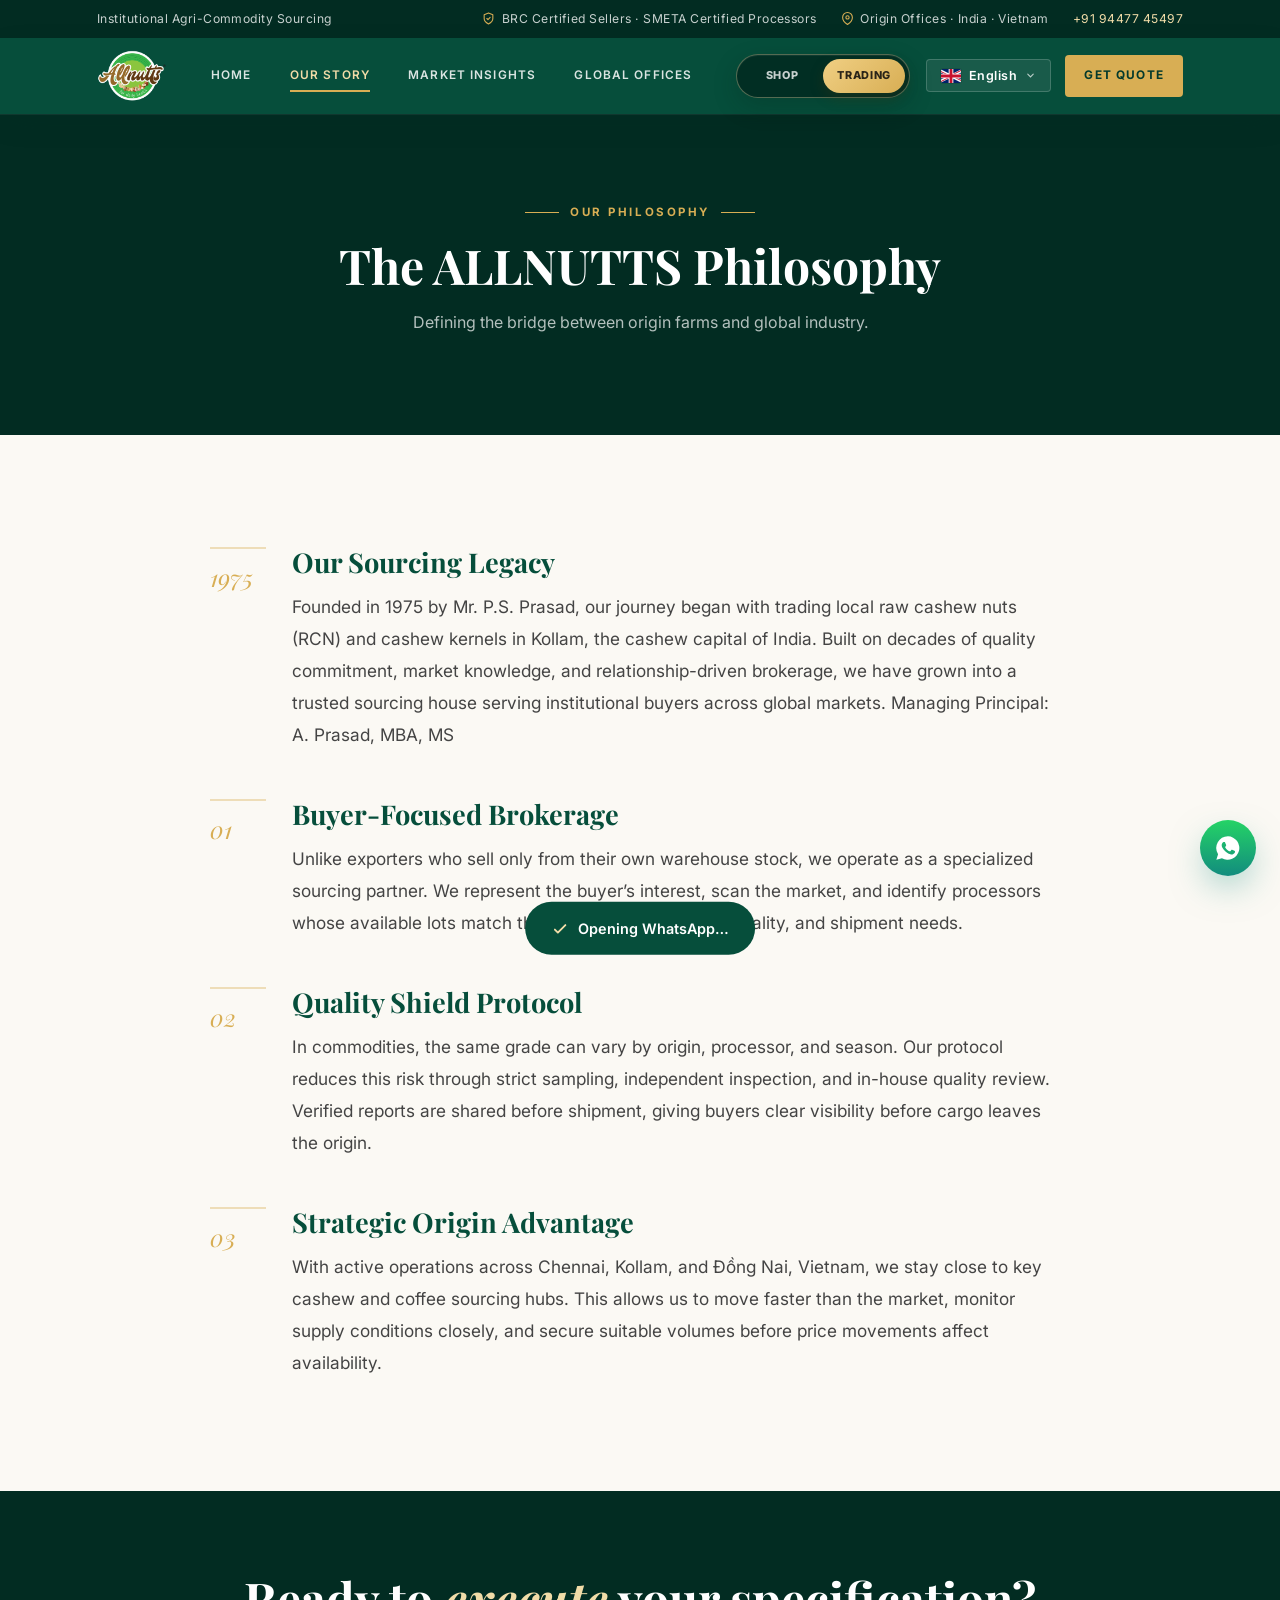
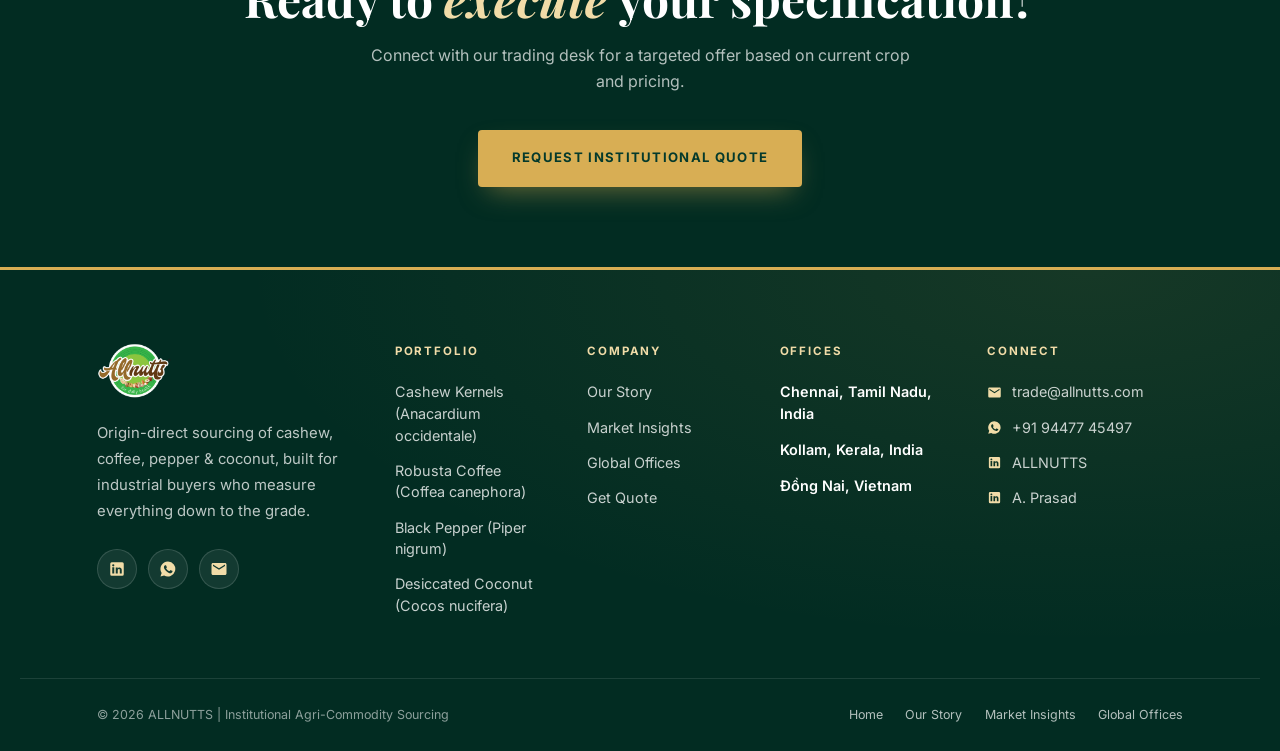
<file: about.html>
<!DOCTYPE html>
<html lang="en">
<head>
  <meta charset="UTF-8" />
  <meta name="viewport" content="width=device-width, initial-scale=1.0" />
  <title>Our Story | ALLNUTTS</title>
  <meta name="description" content="Learn about ALLNUTTS, our sourcing legacy since 1975 and our buyer-focused commodity brokerage model." />
  <meta name="theme-color" content="#022c22" />
  <link rel="stylesheet" href="style.css?v=20260713.2" />
  <link rel="icon" href="logo.png" />
  <link rel="preconnect" href="https://fonts.googleapis.com" />
  <link rel="preconnect" href="https://fonts.gstatic.com" crossorigin />
</head>
<body data-page="about">
  <div class="topbar">
    <div class="topbar-inner">
      <span data-i18n="top_tag">Institutional Agri-Commodity Sourcing</span>
      <div class="topbar-tags">
        <span><svg viewBox="0 0 24 24" fill="none" stroke-width="2" stroke-linecap="round" stroke-linejoin="round"><path d="M12 22s8-4 8-10V5l-8-3-8 3v7c0 6 8 10 8 10z"/><path d="m9 12 2 2 4-4"/></svg><span data-i18n="top_verified">BRC Certified Sellers &amp; SMETA Certified Processors</span></span>
        <span><svg viewBox="0 0 24 24" fill="none" stroke-width="2" stroke-linecap="round" stroke-linejoin="round"><path d="M21 10c0 7-9 13-9 13s-9-6-9-13a9 9 0 0 1 18 0z"/><circle cx="12" cy="10" r="3"/></svg><span data-i18n="top_offices">Origin Offices · India · Vietnam</span></span>
        <a href="https://wa.me/919447745497" target="_blank" rel="noopener">+91 94477 45497</a>
      </div>
    </div>
  </div>
  <nav>
    <div class="nav-container">
      <div class="logo-container"><a href="index.html"><img src="logo.png" alt="ALLNUTTS" /></a></div>
      <div class="nav-links" id="navLinks">
        <div class="mobile-portal-switch" dir="ltr" aria-label="ALLNUTTS destinations" data-i18n-aria="aria_destinations">
          <a href="https://www.allnutts.com" target="_blank" rel="noopener" data-i18n="portal_shop">Shop</a>
          <a href="https://www.prasadcashew.com" class="is-active" data-i18n="portal_trading">Trading</a>
        </div>
        <a href="index.html" data-i18n="nav_home">Home</a>
        <a href="about.html" data-i18n="nav_about">Our Story</a>
        <a href="reports.html" data-i18n="nav_reports">Market Insights</a>
        <a href="contact.html" data-i18n="nav_contact">Global Offices</a>
        <a href="index.html#quote" class="btn-gold mobile-only" data-i18n="nav_quote">Get Quote</a>
      </div>
      <div class="portal-switch" dir="ltr" aria-label="ALLNUTTS destinations" data-i18n-aria="aria_destinations">
        <a class="portal-option" href="https://www.allnutts.com" target="_blank" rel="noopener" data-i18n="portal_shop">Shop</a>
        <a class="portal-option is-active" href="https://www.prasadcashew.com" data-i18n="portal_trading">Trading</a>
      </div>
      <div class="nav-actions">
        <div class="lang" id="lang">
          <button class="lang-btn" id="langBtn" aria-label="Select language" data-i18n-aria="aria_language">
            <span class="lang-flag" id="langFlag"></span><span id="langLabel">EN</span>
            <svg viewBox="0 0 24 24" fill="none" stroke="currentColor" stroke-width="2.4" stroke-linecap="round"><path d="m6 9 6 6 6-6"/></svg>
          </button>
          <div class="lang-menu" id="langMenu" role="menu"></div>
        </div>
        <a href="index.html#quote" class="btn-quote-sm" data-i18n="nav_quote">Get Quote</a>
        <button class="nav-toggle" id="navToggle" aria-label="Menu" aria-controls="navLinks" data-i18n-aria="aria_menu"><span></span><span></span><span></span></button>
      </div>
    </div>
  </nav>
  <div class="nav-scrim" id="navScrim"></div>

  <!-- page header band -->
  <section class="cta-band" style="padding:5rem 6% 4rem;">
    <span class="eyebrow center" style="justify-content:center; margin-bottom:1rem;" data-i18n="about_eyebrow">Our Philosophy</span>
    <h2 data-i18n="about_h2">The ALLNUTTS Philosophy</h2>
    <p data-i18n="about_p">Defining the bridge between origin farms and global industry.</p>
  </section>

  <section class="section-spacing">
    <div class="container">
      <div class="editorial">
        <div class="editorial-block reveal">
          <div class="editorial-num">1975</div>
          <div><h3 data-i18n="about_legacy_t">Our Sourcing Legacy</h3><p data-i18n="about_legacy_p"></p></div>
        </div>
        <div class="editorial-block reveal">
          <div class="editorial-num">01</div>
          <div><h3 data-i18n="about1_t">Buyer-Focused Brokerage</h3><p data-i18n="about1_p"></p></div>
        </div>
        <div class="editorial-block reveal">
          <div class="editorial-num">02</div>
          <div><h3 data-i18n="about2_t">Quality Shield Protocol</h3><p data-i18n="about2_p"></p></div>
        </div>
        <div class="editorial-block reveal">
          <div class="editorial-num">03</div>
          <div><h3 data-i18n="about3_t">Strategic Origin Advantage</h3><p data-i18n="about3_p"></p></div>
        </div>
      </div>
    </div>
  </section>

  <section class="cta-band">
    <h2><span data-i18n="cta_h2a">Ready to </span><span class="gold" data-i18n="cta_h2_gold">execute</span><span data-i18n="cta_h2b"> your specification?</span></h2>
    <p data-i18n="cta_p">Connect with our trading desk for a targeted offer based on current crop and pricing.</p>
    <a href="index.html#quote" class="btn-gold" data-i18n="cta_btn">Request Institutional Quote</a>
  </section>

  <footer class="site-footer">
    <div class="footer-main">
      <div class="footer-brand">
        <img src="logo.png" alt="ALLNUTTS" />
        <p data-i18n="foot_about"></p>
        <div class="footer-social">
          <a href="https://www.linkedin.com/company/107169851/" target="_blank" rel="noopener" aria-label="LinkedIn"><svg viewBox="0 0 24 24"><path fill-rule="evenodd" clip-rule="evenodd" d="M19 3a2 2 0 0 1 2 2v14a2 2 0 0 1-2 2H5a2 2 0 0 1-2-2V5a2 2 0 0 1 2-2h14zM8.34 9.67H5.67V18h2.67V9.67zM7 5.5a1.5 1.5 0 1 0 0 3 1.5 1.5 0 0 0 0-3zM18.33 18v-4.57c0-2.4-1.28-3.52-2.99-3.52-1.38 0-2 .76-2.34 1.29v-1.1h-2.67V18h2.67v-4.4c0-.23.02-.47.09-.64.18-.47.61-.95 1.33-.95.94 0 1.31.71 1.31 1.76V18h2.6z"/></svg></a>
          <a href="https://wa.me/919447745497" target="_blank" rel="noopener" aria-label="WhatsApp"><svg viewBox="0 0 24 24"><path fill-rule="evenodd" clip-rule="evenodd" d="M17.5 14.4c-.3-.1-1.7-.8-1.9-.9-.3-.1-.5-.1-.6.1-.2.3-.7.9-.9 1.1-.2.2-.3.2-.6.1-.3-.1-1.2-.5-2.3-1.4-.9-.8-1.5-1.7-1.6-2-.2-.3 0-.4.1-.5.1-.1.3-.3.4-.5.1-.2.2-.3.3-.5.1-.2 0-.4 0-.5-.1-.1-.6-1.5-.9-2.1-.2-.5-.5-.4-.6-.4h-.5c-.2 0-.5.1-.8.4-.3.3-1 1-1 2.4s1 2.8 1.2 3c.2.2 2 3 4.8 4.2 1.7.7 2.3.8 3.2.6.5-.1 1.7-.7 2-1.4.2-.7.2-1.2.2-1.4-.1-.1-.3-.2-.5-.3zM12 2a10 10 0 0 0-8.5 15.3L2 22l4.8-1.3A10 10 0 1 0 12 2z"/></svg></a>
          <a href="mailto:trade@allnutts.com" aria-label="Email"><svg viewBox="0 0 24 24"><path d="M20 4H4c-1.1 0-1.99.9-1.99 2L2 18c0 1.1.9 2 2 2h16c1.1 0 2-.9 2-2V6c0-1.1-.9-2-2-2zm0 4l-8 5-8-5V6l8 5 8-5v2z"/></svg></a>
        </div>
      </div>
      <div class="footer-col">
        <h5 data-i18n="foot_products">Portfolio</h5>
        <a href="index.html#portfolio" data-i18n="prod_cashew"></a>
        <a href="index.html#portfolio" data-i18n="prod_coffee"></a>
        <a href="index.html#portfolio" data-i18n="prod_pepper"></a>
        <a href="index.html#portfolio" data-i18n="prod_coconut"></a>
      </div>
      <div class="footer-col">
        <h5 data-i18n="foot_company">Company</h5>
        <a href="about.html" data-i18n="nav_about"></a>
        <a href="reports.html" data-i18n="nav_reports"></a>
        <a href="contact.html" data-i18n="nav_contact"></a>
        <a href="index.html#quote" data-i18n="nav_quote"></a>
      </div>
      <div class="footer-col footer-offices-col">
        <h5 data-i18n="foot_offices">Offices</h5>
        <p class="footer-office"><strong data-i18n="office1_loc">Chennai, Tamil Nadu, India</strong></p>
        <p class="footer-office"><strong data-i18n="office2_loc">Kollam, Kerala, India</strong></p>
        <p class="footer-office"><strong data-i18n="office3_loc">Đồng Nai, Vietnam</strong></p>
      </div>
      <div class="footer-col footer-connect-col">
        <h5 data-i18n="foot_connect">Connect</h5>
        <a href="mailto:trade@allnutts.com"><svg class="fc-ic" viewBox="0 0 24 24"><path d="M20 4H4c-1.1 0-1.99.9-1.99 2L2 18c0 1.1.9 2 2 2h16c1.1 0 2-.9 2-2V6c0-1.1-.9-2-2-2zm0 4l-8 5-8-5V6l8 5 8-5v2z"/></svg>trade@allnutts.com</a>
        <a href="https://wa.me/919447745497" target="_blank" rel="noopener"><svg class="fc-ic" viewBox="0 0 24 24"><path fill-rule="evenodd" clip-rule="evenodd" d="M17.5 14.4c-.3-.1-1.7-.8-1.9-.9-.3-.1-.5-.1-.6.1-.2.3-.7.9-.9 1.1-.2.2-.3.2-.6.1-.3-.1-1.2-.5-2.3-1.4-.9-.8-1.5-1.7-1.6-2-.2-.3 0-.4.1-.5.1-.1.3-.3.4-.5.1-.2.2-.3.3-.5.1-.2 0-.4 0-.5-.1-.1-.6-1.5-.9-2.1-.2-.5-.5-.4-.6-.4h-.5c-.2 0-.5.1-.8.4-.3.3-1 1-1 2.4s1 2.8 1.2 3c.2.2 2 3 4.8 4.2 1.7.7 2.3.8 3.2.6.5-.1 1.7-.7 2-1.4.2-.7.2-1.2.2-1.4-.1-.1-.3-.2-.5-.3zM12 2a10 10 0 0 0-8.5 15.3L2 22l4.8-1.3A10 10 0 1 0 12 2z"/></svg>+91 94477 45497</a>
        <a href="https://www.linkedin.com/company/107169851/" target="_blank" rel="noopener"><svg class="fc-ic" viewBox="0 0 24 24"><path fill-rule="evenodd" clip-rule="evenodd" d="M19 3a2 2 0 0 1 2 2v14a2 2 0 0 1-2 2H5a2 2 0 0 1-2-2V5a2 2 0 0 1 2-2h14zM8.34 9.67H5.67V18h2.67V9.67zM7 5.5a1.5 1.5 0 1 0 0 3 1.5 1.5 0 0 0 0-3zM18.33 18v-4.57c0-2.4-1.28-3.52-2.99-3.52-1.38 0-2 .76-2.34 1.29v-1.1h-2.67V18h2.67v-4.4c0-.23.02-.47.09-.64.18-.47.61-.95 1.33-.95.94 0 1.31.71 1.31 1.76V18h2.6z"/></svg>ALLNUTTS</a>
        <a href="https://www.linkedin.com/in/a-prasad-a902522a/" target="_blank" rel="noopener"><svg class="fc-ic" viewBox="0 0 24 24"><path fill-rule="evenodd" clip-rule="evenodd" d="M19 3a2 2 0 0 1 2 2v14a2 2 0 0 1-2 2H5a2 2 0 0 1-2-2V5a2 2 0 0 1 2-2h14zM8.34 9.67H5.67V18h2.67V9.67zM7 5.5a1.5 1.5 0 1 0 0 3 1.5 1.5 0 0 0 0-3zM18.33 18v-4.57c0-2.4-1.28-3.52-2.99-3.52-1.38 0-2 .76-2.34 1.29v-1.1h-2.67V18h2.67v-4.4c0-.23.02-.47.09-.64.18-.47.61-.95 1.33-.95.94 0 1.31.71 1.31 1.76V18h2.6z"/></svg>A. Prasad</a>
      </div>
    </div>
    <div class="footer-bottom">
      <span data-i18n="foot_rights">© 2026 ALLNUTTS</span>
      <div class="footer-nav">
        <a href="index.html" data-i18n="nav_home"></a>
        <a href="about.html" data-i18n="nav_about"></a>
        <a href="reports.html" data-i18n="nav_reports"></a>
        <a href="contact.html" data-i18n="nav_contact"></a>
      </div>
    </div>
  </footer>

  <a class="wa-fab" href="https://wa.me/919447745497" target="_blank" rel="noopener" aria-label="WhatsApp">
    <svg viewBox="0 0 24 24"><path fill-rule="evenodd" clip-rule="evenodd" d="M17.5 14.4c-.3-.1-1.7-.8-1.9-.9-.3-.1-.5-.1-.6.1-.2.3-.7.9-.9 1.1-.2.2-.3.2-.6.1-.3-.1-1.2-.5-2.3-1.4-.9-.8-1.5-1.7-1.6-2-.2-.3 0-.4.1-.5.1-.1.3-.3.4-.5.1-.2.2-.3.3-.5.1-.2 0-.4 0-.5-.1-.1-.6-1.5-.9-2.1-.2-.5-.5-.4-.6-.4h-.5c-.2 0-.5.1-.8.4-.3.3-1 1-1 2.4s1 2.8 1.2 3c.2.2 2 3 4.8 4.2 1.7.7 2.3.8 3.2.6.5-.1 1.7-.7 2-1.4.2-.7.2-1.2.2-1.4-.1-.1-.3-.2-.5-.3zM12 2a10 10 0 0 0-8.5 15.3L2 22l4.8-1.3A10 10 0 1 0 12 2z"/></svg>
  </a>
  <div class="toast" id="toast"><svg viewBox="0 0 24 24" fill="none" stroke="currentColor" stroke-width="2.5" stroke-linecap="round" stroke-linejoin="round"><path d="m5 13 4 4L19 7"/></svg><span>Opening WhatsApp…</span></div>
  <script src="i18n.js?v=20260713.2"></script>
  <script src="script.js?v=20260713.2"></script>
</body>
</html>
</file>
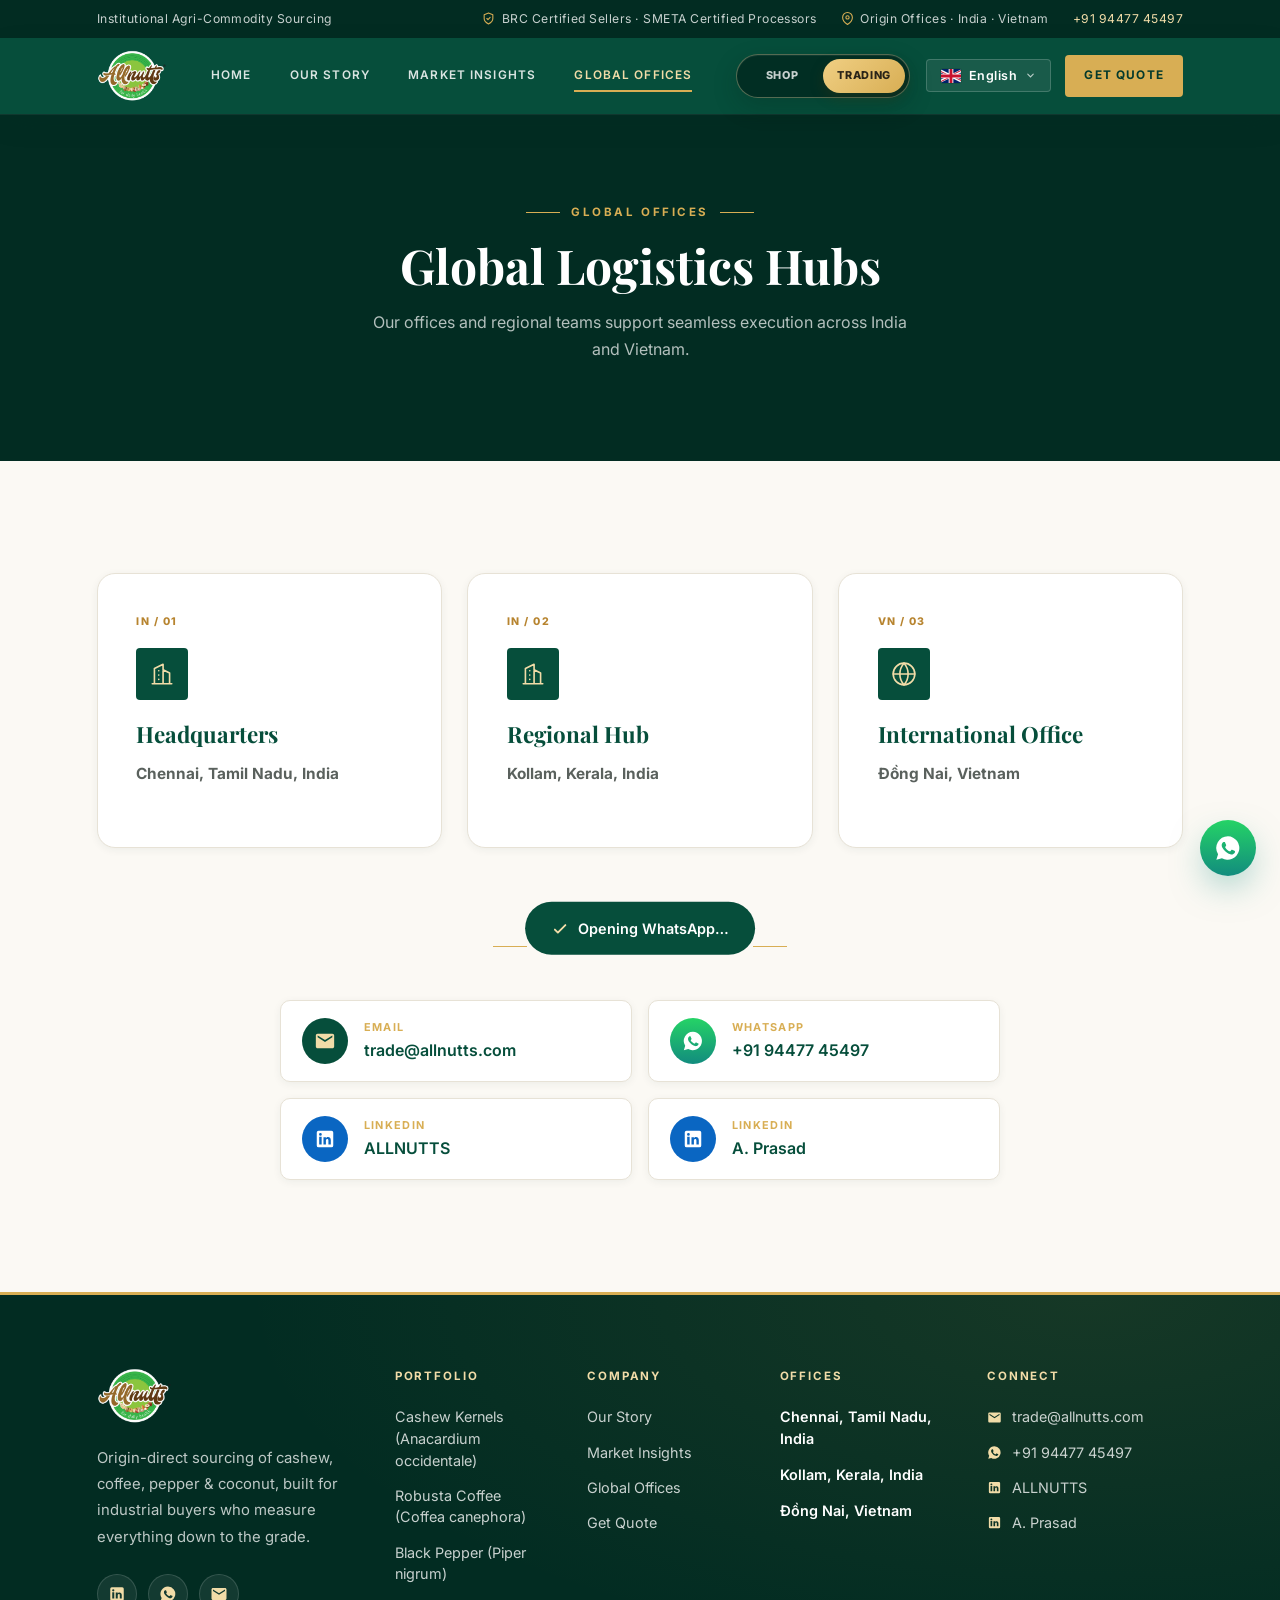
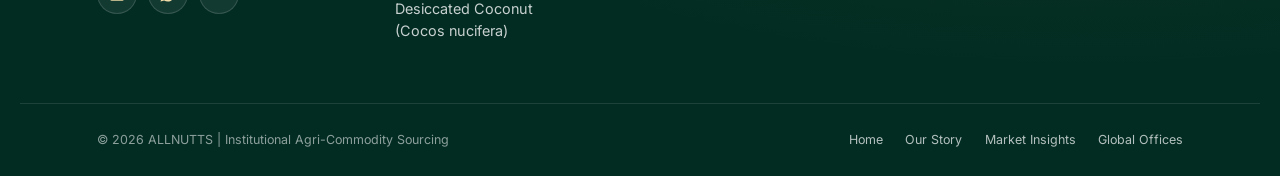
<file: contact.html>
<!DOCTYPE html>
<html lang="en">
<head>
  <meta charset="UTF-8" />
  <meta name="viewport" content="width=device-width, initial-scale=1.0" />
  <title>Global Offices | ALLNUTTS</title>
  <meta name="description" content="Contact the ALLNUTTS trading and sourcing teams in India and Vietnam." />
  <meta name="theme-color" content="#022c22" />
  <link rel="stylesheet" href="style.css?v=20260713.2" />
  <link rel="icon" href="logo.png" />
  <link rel="preconnect" href="https://fonts.googleapis.com" />
  <link rel="preconnect" href="https://fonts.gstatic.com" crossorigin />
</head>
<body data-page="contact">
  <div class="topbar">
    <div class="topbar-inner">
      <span data-i18n="top_tag">Institutional Agri-Commodity Sourcing</span>
      <div class="topbar-tags">
        <span><svg viewBox="0 0 24 24" fill="none" stroke-width="2" stroke-linecap="round" stroke-linejoin="round"><path d="M12 22s8-4 8-10V5l-8-3-8 3v7c0 6 8 10 8 10z"/><path d="m9 12 2 2 4-4"/></svg><span data-i18n="top_verified">BRC Certified Sellers &amp; SMETA Certified Processors</span></span>
        <span><svg viewBox="0 0 24 24" fill="none" stroke-width="2" stroke-linecap="round" stroke-linejoin="round"><path d="M21 10c0 7-9 13-9 13s-9-6-9-13a9 9 0 0 1 18 0z"/><circle cx="12" cy="10" r="3"/></svg><span data-i18n="top_offices">Origin Offices · India · Vietnam</span></span>
        <a href="https://wa.me/919447745497" target="_blank" rel="noopener">+91 94477 45497</a>
      </div>
    </div>
  </div>
  <nav>
    <div class="nav-container">
      <div class="logo-container"><a href="index.html"><img src="logo.png" alt="ALLNUTTS" /></a></div>
      <div class="nav-links" id="navLinks">
        <div class="mobile-portal-switch" dir="ltr" aria-label="ALLNUTTS destinations" data-i18n-aria="aria_destinations">
          <a href="https://www.allnutts.com" target="_blank" rel="noopener" data-i18n="portal_shop">Shop</a>
          <a href="https://www.prasadcashew.com" class="is-active" data-i18n="portal_trading">Trading</a>
        </div>
        <a href="index.html" data-i18n="nav_home">Home</a>
        <a href="about.html" data-i18n="nav_about">Our Story</a>
        <a href="reports.html" data-i18n="nav_reports">Market Insights</a>
        <a href="contact.html" data-i18n="nav_contact" class="active">Global Offices</a>
        <a href="index.html#quote" class="btn-gold mobile-only" data-i18n="nav_quote">Get Quote</a>
      </div>
      <div class="portal-switch" dir="ltr" aria-label="ALLNUTTS destinations" data-i18n-aria="aria_destinations">
        <a class="portal-option" href="https://www.allnutts.com" target="_blank" rel="noopener" data-i18n="portal_shop">Shop</a>
        <a class="portal-option is-active" href="https://www.prasadcashew.com" data-i18n="portal_trading">Trading</a>
      </div>
      <div class="nav-actions">
        <div class="lang" id="lang">
          <button class="lang-btn" id="langBtn" aria-label="Select language" data-i18n-aria="aria_language">
            <span class="lang-flag" id="langFlag"></span><span id="langLabel">EN</span>
            <svg viewBox="0 0 24 24" fill="none" stroke="currentColor" stroke-width="2.4" stroke-linecap="round"><path d="m6 9 6 6 6-6"/></svg>
          </button>
          <div class="lang-menu" id="langMenu" role="menu"></div>
        </div>
        <a href="index.html#quote" class="btn-quote-sm" data-i18n="nav_quote">Get Quote</a>
        <button class="nav-toggle" id="navToggle" aria-label="Menu" aria-controls="navLinks" data-i18n-aria="aria_menu"><span></span><span></span><span></span></button>
      </div>
    </div>
  </nav>
  <div class="nav-scrim" id="navScrim"></div>

  <section class="cta-band" style="padding:5rem 6% 4rem;">
    <span class="eyebrow center" style="justify-content:center; margin-bottom:1rem;" data-i18n="contact_eyebrow">Global Offices</span>
    <h2 data-i18n="contact_h2">Global Logistics Hubs</h2>
    <p data-i18n="contact_p">Our offices and regional teams support seamless execution across India and Vietnam.</p>
  </section>

  <section class="section-spacing">
    <div class="container">
      <div class="product-grid">
        <div class="product-card office-card reveal">
          <span class="office-code" dir="ltr">IN / 01</span>
          <div class="card-icon"><svg viewBox="0 0 24 24" stroke-linecap="round" stroke-linejoin="round"><path d="M3 21h18M5 21V7l8-4v18M19 21V11l-6-3"/><path d="M9 9v.01M9 13v.01M9 17v.01"/></svg></div>
          <h3 data-i18n="office1_t">Headquarters</h3>
          <p><strong data-i18n="office1_loc">Chennai, Tamil Nadu, India</strong></p>
        </div>
        <div class="product-card office-card reveal">
          <span class="office-code" dir="ltr">IN / 02</span>
          <div class="card-icon"><svg viewBox="0 0 24 24" stroke-linecap="round" stroke-linejoin="round"><path d="M3 21h18M5 21V7l8-4v18M19 21V11l-6-3"/><path d="M9 9v.01M9 13v.01M9 17v.01"/></svg></div>
          <h3 data-i18n="office2_t">Regional Hub</h3>
          <p><strong data-i18n="office2_loc">Kollam, Kerala, India</strong></p>
        </div>
        <div class="product-card office-card reveal">
          <span class="office-code" dir="ltr">VN / 03</span>
          <div class="card-icon"><svg viewBox="0 0 24 24" stroke-linecap="round" stroke-linejoin="round"><path d="M2 12h20M12 2a15 15 0 0 1 0 20M12 2a15 15 0 0 0 0 20"/><circle cx="12" cy="12" r="10"/></svg></div>
          <h3 data-i18n="office3_t">International Office</h3>
          <p><strong data-i18n="office3_loc">Đồng Nai, Vietnam</strong></p>
        </div>
      </div>

      <div style="text-align:center; margin-top:5rem;">
        <span class="eyebrow center" style="justify-content:center; margin-bottom:1rem;" data-i18n="contact_direct">Direct Communication</span>
        <div class="contact-methods">
          <a class="contact-method" href="mailto:trade@allnutts.com">
            <span class="cm-icon"><svg viewBox="0 0 24 24"><path d="M20 4H4c-1.1 0-1.99.9-1.99 2L2 18c0 1.1.9 2 2 2h16c1.1 0 2-.9 2-2V6c0-1.1-.9-2-2-2zm0 4l-8 5-8-5V6l8 5 8-5v2z"/></svg></span>
            <span class="cm-text"><span class="cm-label" data-i18n="contact_email_l">Email</span><span class="cm-value">trade@allnutts.com</span></span>
          </a>
          <a class="contact-method" href="https://wa.me/919447745497" target="_blank" rel="noopener">
            <span class="cm-icon cm-icon--wa"><svg viewBox="0 0 24 24"><path fill-rule="evenodd" clip-rule="evenodd" d="M17.5 14.4c-.3-.1-1.7-.8-1.9-.9-.3-.1-.5-.1-.6.1-.2.3-.7.9-.9 1.1-.2.2-.3.2-.6.1-.3-.1-1.2-.5-2.3-1.4-.9-.8-1.5-1.7-1.6-2-.2-.3 0-.4.1-.5.1-.1.3-.3.4-.5.1-.2.2-.3.3-.5.1-.2 0-.4 0-.5-.1-.1-.6-1.5-.9-2.1-.2-.5-.5-.4-.6-.4h-.5c-.2 0-.5.1-.8.4-.3.3-1 1-1 2.4s1 2.8 1.2 3c.2.2 2 3 4.8 4.2 1.7.7 2.3.8 3.2.6.5-.1 1.7-.7 2-1.4.2-.7.2-1.2.2-1.4-.1-.1-.3-.2-.5-.3zM12 2a10 10 0 0 0-8.5 15.3L2 22l4.8-1.3A10 10 0 1 0 12 2z"/></svg></span>
            <span class="cm-text"><span class="cm-label" data-i18n="contact_wa_l">WhatsApp</span><span class="cm-value">+91 94477 45497</span></span>
          </a>
          <a class="contact-method" href="https://www.linkedin.com/company/107169851/" target="_blank" rel="noopener">
            <span class="cm-icon cm-icon--li"><svg viewBox="0 0 24 24"><path fill-rule="evenodd" clip-rule="evenodd" d="M19 3a2 2 0 0 1 2 2v14a2 2 0 0 1-2 2H5a2 2 0 0 1-2-2V5a2 2 0 0 1 2-2h14zM8.34 9.67H5.67V18h2.67V9.67zM7 5.5a1.5 1.5 0 1 0 0 3 1.5 1.5 0 0 0 0-3zM18.33 18v-4.57c0-2.4-1.28-3.52-2.99-3.52-1.38 0-2 .76-2.34 1.29v-1.1h-2.67V18h2.67v-4.4c0-.23.02-.47.09-.64.18-.47.61-.95 1.33-.95.94 0 1.31.71 1.31 1.76V18h2.6z"/></svg></span>
            <span class="cm-text"><span class="cm-label">LinkedIn</span><span class="cm-value">ALLNUTTS</span></span>
          </a>
          <a class="contact-method" href="https://www.linkedin.com/in/a-prasad-a902522a/" target="_blank" rel="noopener">
            <span class="cm-icon cm-icon--li"><svg viewBox="0 0 24 24"><path fill-rule="evenodd" clip-rule="evenodd" d="M19 3a2 2 0 0 1 2 2v14a2 2 0 0 1-2 2H5a2 2 0 0 1-2-2V5a2 2 0 0 1 2-2h14zM8.34 9.67H5.67V18h2.67V9.67zM7 5.5a1.5 1.5 0 1 0 0 3 1.5 1.5 0 0 0 0-3zM18.33 18v-4.57c0-2.4-1.28-3.52-2.99-3.52-1.38 0-2 .76-2.34 1.29v-1.1h-2.67V18h2.67v-4.4c0-.23.02-.47.09-.64.18-.47.61-.95 1.33-.95.94 0 1.31.71 1.31 1.76V18h2.6z"/></svg></span>
            <span class="cm-text"><span class="cm-label">LinkedIn</span><span class="cm-value">A. Prasad</span></span>
          </a>
        </div>
      </div>
    </div>
  </section>

  <footer class="site-footer">
    <div class="footer-main">
      <div class="footer-brand">
        <img src="logo.png" alt="ALLNUTTS" />
        <p data-i18n="foot_about"></p>
        <div class="footer-social">
          <a href="https://www.linkedin.com/company/107169851/" target="_blank" rel="noopener" aria-label="LinkedIn"><svg viewBox="0 0 24 24"><path fill-rule="evenodd" clip-rule="evenodd" d="M19 3a2 2 0 0 1 2 2v14a2 2 0 0 1-2 2H5a2 2 0 0 1-2-2V5a2 2 0 0 1 2-2h14zM8.34 9.67H5.67V18h2.67V9.67zM7 5.5a1.5 1.5 0 1 0 0 3 1.5 1.5 0 0 0 0-3zM18.33 18v-4.57c0-2.4-1.28-3.52-2.99-3.52-1.38 0-2 .76-2.34 1.29v-1.1h-2.67V18h2.67v-4.4c0-.23.02-.47.09-.64.18-.47.61-.95 1.33-.95.94 0 1.31.71 1.31 1.76V18h2.6z"/></svg></a>
          <a href="https://wa.me/919447745497" target="_blank" rel="noopener" aria-label="WhatsApp"><svg viewBox="0 0 24 24"><path fill-rule="evenodd" clip-rule="evenodd" d="M17.5 14.4c-.3-.1-1.7-.8-1.9-.9-.3-.1-.5-.1-.6.1-.2.3-.7.9-.9 1.1-.2.2-.3.2-.6.1-.3-.1-1.2-.5-2.3-1.4-.9-.8-1.5-1.7-1.6-2-.2-.3 0-.4.1-.5.1-.1.3-.3.4-.5.1-.2.2-.3.3-.5.1-.2 0-.4 0-.5-.1-.1-.6-1.5-.9-2.1-.2-.5-.5-.4-.6-.4h-.5c-.2 0-.5.1-.8.4-.3.3-1 1-1 2.4s1 2.8 1.2 3c.2.2 2 3 4.8 4.2 1.7.7 2.3.8 3.2.6.5-.1 1.7-.7 2-1.4.2-.7.2-1.2.2-1.4-.1-.1-.3-.2-.5-.3zM12 2a10 10 0 0 0-8.5 15.3L2 22l4.8-1.3A10 10 0 1 0 12 2z"/></svg></a>
          <a href="mailto:trade@allnutts.com" aria-label="Email"><svg viewBox="0 0 24 24"><path d="M20 4H4c-1.1 0-1.99.9-1.99 2L2 18c0 1.1.9 2 2 2h16c1.1 0 2-.9 2-2V6c0-1.1-.9-2-2-2zm0 4l-8 5-8-5V6l8 5 8-5v2z"/></svg></a>
        </div>
      </div>
      <div class="footer-col">
        <h5 data-i18n="foot_products">Portfolio</h5>
        <a href="index.html#portfolio" data-i18n="prod_cashew"></a>
        <a href="index.html#portfolio" data-i18n="prod_coffee"></a>
        <a href="index.html#portfolio" data-i18n="prod_pepper"></a>
        <a href="index.html#portfolio" data-i18n="prod_coconut"></a>
      </div>
      <div class="footer-col">
        <h5 data-i18n="foot_company">Company</h5>
        <a href="about.html" data-i18n="nav_about"></a>
        <a href="reports.html" data-i18n="nav_reports"></a>
        <a href="contact.html" data-i18n="nav_contact"></a>
        <a href="index.html#quote" data-i18n="nav_quote"></a>
      </div>
      <div class="footer-col footer-offices-col">
        <h5 data-i18n="foot_offices">Offices</h5>
        <p class="footer-office"><strong data-i18n="office1_loc">Chennai, Tamil Nadu, India</strong></p>
        <p class="footer-office"><strong data-i18n="office2_loc">Kollam, Kerala, India</strong></p>
        <p class="footer-office"><strong data-i18n="office3_loc">Đồng Nai, Vietnam</strong></p>
      </div>
      <div class="footer-col footer-connect-col">
        <h5 data-i18n="foot_connect">Connect</h5>
        <a href="mailto:trade@allnutts.com"><svg class="fc-ic" viewBox="0 0 24 24"><path d="M20 4H4c-1.1 0-1.99.9-1.99 2L2 18c0 1.1.9 2 2 2h16c1.1 0 2-.9 2-2V6c0-1.1-.9-2-2-2zm0 4l-8 5-8-5V6l8 5 8-5v2z"/></svg>trade@allnutts.com</a>
        <a href="https://wa.me/919447745497" target="_blank" rel="noopener"><svg class="fc-ic" viewBox="0 0 24 24"><path fill-rule="evenodd" clip-rule="evenodd" d="M17.5 14.4c-.3-.1-1.7-.8-1.9-.9-.3-.1-.5-.1-.6.1-.2.3-.7.9-.9 1.1-.2.2-.3.2-.6.1-.3-.1-1.2-.5-2.3-1.4-.9-.8-1.5-1.7-1.6-2-.2-.3 0-.4.1-.5.1-.1.3-.3.4-.5.1-.2.2-.3.3-.5.1-.2 0-.4 0-.5-.1-.1-.6-1.5-.9-2.1-.2-.5-.5-.4-.6-.4h-.5c-.2 0-.5.1-.8.4-.3.3-1 1-1 2.4s1 2.8 1.2 3c.2.2 2 3 4.8 4.2 1.7.7 2.3.8 3.2.6.5-.1 1.7-.7 2-1.4.2-.7.2-1.2.2-1.4-.1-.1-.3-.2-.5-.3zM12 2a10 10 0 0 0-8.5 15.3L2 22l4.8-1.3A10 10 0 1 0 12 2z"/></svg>+91 94477 45497</a>
        <a href="https://www.linkedin.com/company/107169851/" target="_blank" rel="noopener"><svg class="fc-ic" viewBox="0 0 24 24"><path fill-rule="evenodd" clip-rule="evenodd" d="M19 3a2 2 0 0 1 2 2v14a2 2 0 0 1-2 2H5a2 2 0 0 1-2-2V5a2 2 0 0 1 2-2h14zM8.34 9.67H5.67V18h2.67V9.67zM7 5.5a1.5 1.5 0 1 0 0 3 1.5 1.5 0 0 0 0-3zM18.33 18v-4.57c0-2.4-1.28-3.52-2.99-3.52-1.38 0-2 .76-2.34 1.29v-1.1h-2.67V18h2.67v-4.4c0-.23.02-.47.09-.64.18-.47.61-.95 1.33-.95.94 0 1.31.71 1.31 1.76V18h2.6z"/></svg>ALLNUTTS</a>
        <a href="https://www.linkedin.com/in/a-prasad-a902522a/" target="_blank" rel="noopener"><svg class="fc-ic" viewBox="0 0 24 24"><path fill-rule="evenodd" clip-rule="evenodd" d="M19 3a2 2 0 0 1 2 2v14a2 2 0 0 1-2 2H5a2 2 0 0 1-2-2V5a2 2 0 0 1 2-2h14zM8.34 9.67H5.67V18h2.67V9.67zM7 5.5a1.5 1.5 0 1 0 0 3 1.5 1.5 0 0 0 0-3zM18.33 18v-4.57c0-2.4-1.28-3.52-2.99-3.52-1.38 0-2 .76-2.34 1.29v-1.1h-2.67V18h2.67v-4.4c0-.23.02-.47.09-.64.18-.47.61-.95 1.33-.95.94 0 1.31.71 1.31 1.76V18h2.6z"/></svg>A. Prasad</a>
      </div>
    </div>
    <div class="footer-bottom">
      <span data-i18n="foot_rights">© 2026 ALLNUTTS</span>
      <div class="footer-nav">
        <a href="index.html" data-i18n="nav_home"></a>
        <a href="about.html" data-i18n="nav_about"></a>
        <a href="reports.html" data-i18n="nav_reports"></a>
        <a href="contact.html" data-i18n="nav_contact"></a>
      </div>
    </div>
  </footer>

  <a class="wa-fab" href="https://wa.me/919447745497" target="_blank" rel="noopener" aria-label="WhatsApp">
    <svg viewBox="0 0 24 24"><path fill-rule="evenodd" clip-rule="evenodd" d="M17.5 14.4c-.3-.1-1.7-.8-1.9-.9-.3-.1-.5-.1-.6.1-.2.3-.7.9-.9 1.1-.2.2-.3.2-.6.1-.3-.1-1.2-.5-2.3-1.4-.9-.8-1.5-1.7-1.6-2-.2-.3 0-.4.1-.5.1-.1.3-.3.4-.5.1-.2.2-.3.3-.5.1-.2 0-.4 0-.5-.1-.1-.6-1.5-.9-2.1-.2-.5-.5-.4-.6-.4h-.5c-.2 0-.5.1-.8.4-.3.3-1 1-1 2.4s1 2.8 1.2 3c.2.2 2 3 4.8 4.2 1.7.7 2.3.8 3.2.6.5-.1 1.7-.7 2-1.4.2-.7.2-1.2.2-1.4-.1-.1-.3-.2-.5-.3zM12 2a10 10 0 0 0-8.5 15.3L2 22l4.8-1.3A10 10 0 1 0 12 2z"/></svg>
  </a>
  <div class="toast" id="toast"><svg viewBox="0 0 24 24" fill="none" stroke="currentColor" stroke-width="2.5" stroke-linecap="round" stroke-linejoin="round"><path d="m5 13 4 4L19 7"/></svg><span>Opening WhatsApp…</span></div>
  <script src="i18n.js?v=20260713.2"></script>
  <script src="script.js?v=20260713.2"></script>
</body>
</html>
</file>
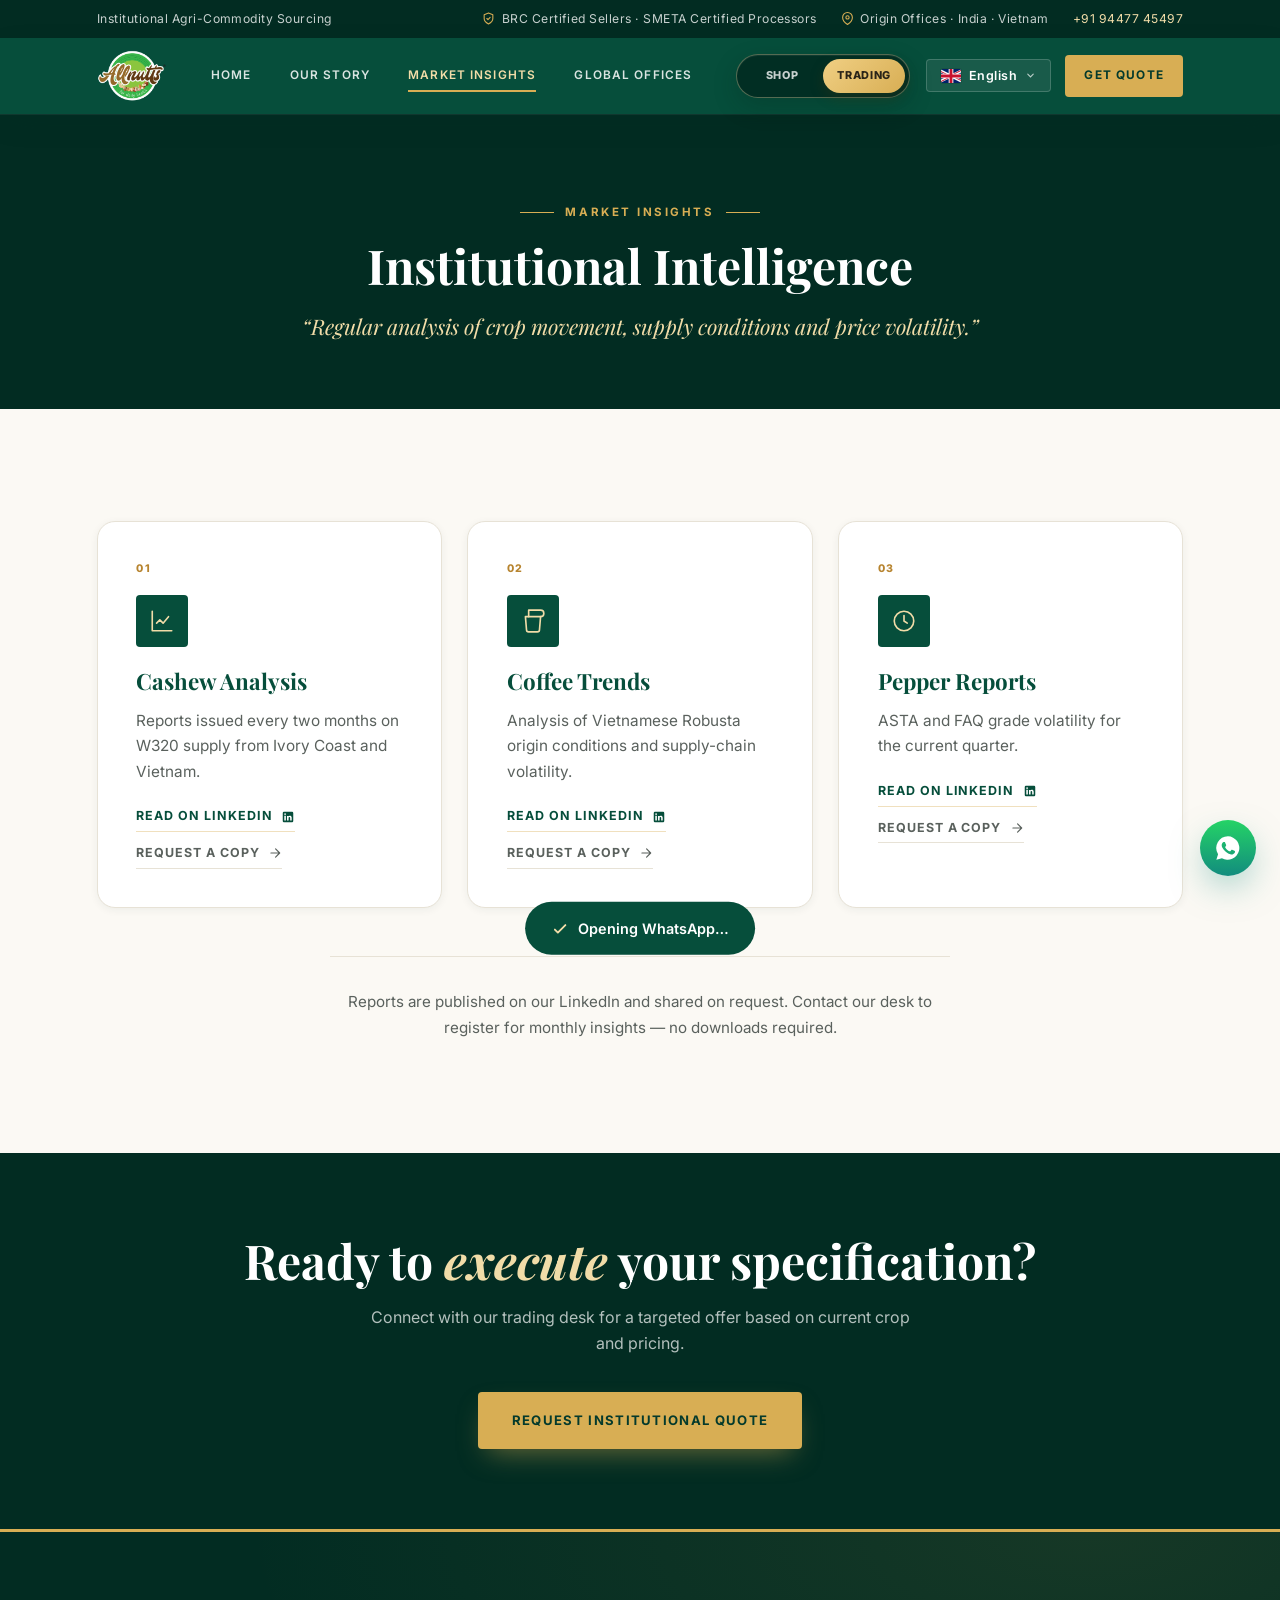
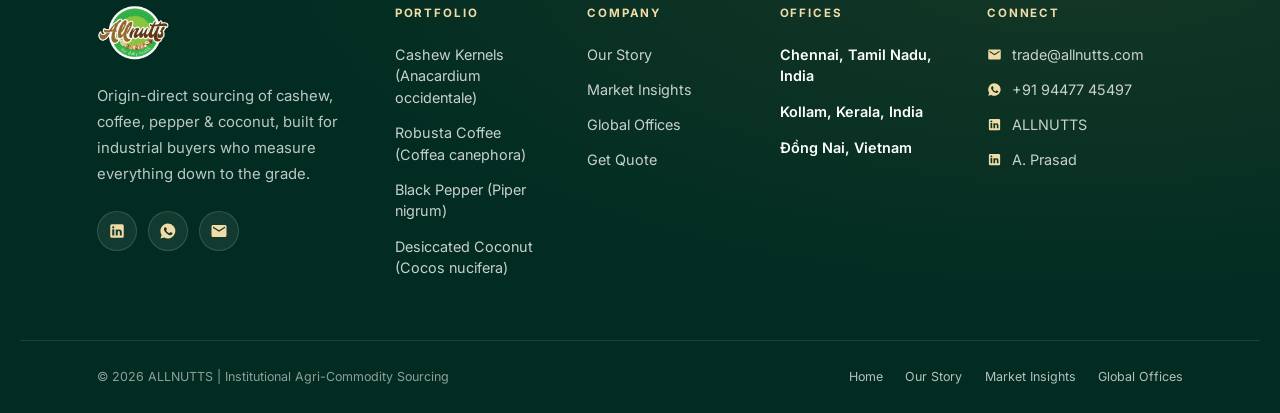
<file: reports.html>
<!DOCTYPE html>
<html lang="en">
<head>
  <meta charset="UTF-8" />
  <meta name="viewport" content="width=device-width, initial-scale=1.0" />
  <title>Market Insights | ALLNUTTS</title>
  <meta name="description" content="Institutional analysis of crop conditions, commodity supply and price volatility from ALLNUTTS." />
  <meta name="theme-color" content="#022c22" />
  <link rel="stylesheet" href="style.css?v=20260713.2" />
  <link rel="icon" href="logo.png" />
  <link rel="preconnect" href="https://fonts.googleapis.com" />
  <link rel="preconnect" href="https://fonts.gstatic.com" crossorigin />
</head>
<body data-page="reports">
  <div class="topbar">
    <div class="topbar-inner">
      <span data-i18n="top_tag">Institutional Agri-Commodity Sourcing</span>
      <div class="topbar-tags">
        <span><svg viewBox="0 0 24 24" fill="none" stroke-width="2" stroke-linecap="round" stroke-linejoin="round"><path d="M12 22s8-4 8-10V5l-8-3-8 3v7c0 6 8 10 8 10z"/><path d="m9 12 2 2 4-4"/></svg><span data-i18n="top_verified">BRC Certified Sellers &amp; SMETA Certified Processors</span></span>
        <span><svg viewBox="0 0 24 24" fill="none" stroke-width="2" stroke-linecap="round" stroke-linejoin="round"><path d="M21 10c0 7-9 13-9 13s-9-6-9-13a9 9 0 0 1 18 0z"/><circle cx="12" cy="10" r="3"/></svg><span data-i18n="top_offices">Origin Offices · India · Vietnam</span></span>
        <a href="https://wa.me/919447745497" target="_blank" rel="noopener">+91 94477 45497</a>
      </div>
    </div>
  </div>
  <nav>
    <div class="nav-container">
      <div class="logo-container"><a href="index.html"><img src="logo.png" alt="ALLNUTTS" /></a></div>
      <div class="nav-links" id="navLinks">
        <div class="mobile-portal-switch" dir="ltr" aria-label="ALLNUTTS destinations" data-i18n-aria="aria_destinations">
          <a href="https://www.allnutts.com" target="_blank" rel="noopener" data-i18n="portal_shop">Shop</a>
          <a href="https://www.prasadcashew.com" class="is-active" data-i18n="portal_trading">Trading</a>
        </div>
        <a href="index.html" data-i18n="nav_home">Home</a>
        <a href="about.html" data-i18n="nav_about">Our Story</a>
        <a href="reports.html" data-i18n="nav_reports">Market Insights</a>
        <a href="contact.html" data-i18n="nav_contact">Global Offices</a>
        <a href="index.html#quote" class="btn-gold mobile-only" data-i18n="nav_quote">Get Quote</a>
      </div>
      <div class="portal-switch" dir="ltr" aria-label="ALLNUTTS destinations" data-i18n-aria="aria_destinations">
        <a class="portal-option" href="https://www.allnutts.com" target="_blank" rel="noopener" data-i18n="portal_shop">Shop</a>
        <a class="portal-option is-active" href="https://www.prasadcashew.com" data-i18n="portal_trading">Trading</a>
      </div>
      <div class="nav-actions">
        <div class="lang" id="lang">
          <button class="lang-btn" id="langBtn" aria-label="Select language" data-i18n-aria="aria_language">
            <span class="lang-flag" id="langFlag"></span><span id="langLabel">EN</span>
            <svg viewBox="0 0 24 24" fill="none" stroke="currentColor" stroke-width="2.4" stroke-linecap="round"><path d="m6 9 6 6 6-6"/></svg>
          </button>
          <div class="lang-menu" id="langMenu" role="menu"></div>
        </div>
        <a href="index.html#quote" class="btn-quote-sm" data-i18n="nav_quote">Get Quote</a>
        <button class="nav-toggle" id="navToggle" aria-label="Menu" aria-controls="navLinks" data-i18n-aria="aria_menu"><span></span><span></span><span></span></button>
      </div>
    </div>
  </nav>
  <div class="nav-scrim" id="navScrim"></div>

  <section class="cta-band" style="padding:5rem 6% 4rem;">
    <span class="eyebrow center" style="justify-content:center; margin-bottom:1rem;" data-i18n="reports_eyebrow">Market Insights</span>
    <h2 data-i18n="reports_h2">Institutional Intelligence</h2>
    <q class="reports-intro" data-i18n="reports_p">Regular analysis of crop movement, supply conditions and price volatility.</q>
  </section>

  <section class="section-spacing">
    <div class="container">
      <div class="product-grid">
        <div class="product-card report-card reveal">
          <span class="card-number">01</span>
          <div class="card-icon"><svg viewBox="0 0 24 24" stroke-linecap="round" stroke-linejoin="round"><path d="M3 3v18h18"/><path d="m7 14 3-3 3 3 5-6"/></svg></div>
          <h3 data-i18n="rep1_t">Cashew Analysis</h3>
          <p data-i18n="rep1_p">Reports issued every two months on W320 supply from Ivory Coast and Vietnam.</p>
          <div class="report-actions">
            <a href="https://www.linkedin.com/company/107169851/posts/" target="_blank" rel="noopener" class="card-link"><span data-i18n="rep_linkedin">Read on LinkedIn</span><svg viewBox="0 0 24 24" fill="currentColor" stroke="none"><path d="M19 3a2 2 0 0 1 2 2v14a2 2 0 0 1-2 2H5a2 2 0 0 1-2-2V5a2 2 0 0 1 2-2h14zM8.34 9.67H5.67V18h2.67V9.67zM7 5.5a1.5 1.5 0 1 0 0 3 1.5 1.5 0 0 0 0-3zM18.33 18v-4.57c0-2.4-1.28-3.52-2.99-3.52-1.38 0-2 .76-2.34 1.29v-1.1h-2.67V18h2.67v-4.4c0-.23.02-.47.09-.64.18-.47.61-.95 1.33-.95.94 0 1.31.71 1.31 1.76V18h2.6z"/></svg></a>
            <a href="https://wa.me/919447745497" target="_blank" rel="noopener" class="card-link card-link-alt"><span data-i18n="rep_request">Request a Copy</span><svg viewBox="0 0 24 24" fill="none" stroke="currentColor" stroke-width="2" stroke-linecap="round" stroke-linejoin="round"><path d="M5 12h14M13 5l7 7-7 7"/></svg></a>
          </div>
        </div>
        <div class="product-card report-card reveal">
          <span class="card-number">02</span>
          <div class="card-icon"><svg viewBox="0 0 24 24" stroke-linecap="round" stroke-linejoin="round"><path d="M5 8h14l-1 12a2 2 0 0 1-2 2H8a2 2 0 0 1-2-2L5 8z"/><path d="M19 8a3 3 0 0 0 0-6H8M8 2v6"/></svg></div>
          <h3 data-i18n="rep2_t">Coffee Trends</h3>
          <p data-i18n="rep2_p">Analysis of Vietnamese Robusta origin and supply-chain volatility.</p>
          <div class="report-actions">
            <a href="https://www.linkedin.com/company/107169851/posts/" target="_blank" rel="noopener" class="card-link"><span data-i18n="rep_linkedin">Read on LinkedIn</span><svg viewBox="0 0 24 24" fill="currentColor" stroke="none"><path d="M19 3a2 2 0 0 1 2 2v14a2 2 0 0 1-2 2H5a2 2 0 0 1-2-2V5a2 2 0 0 1 2-2h14zM8.34 9.67H5.67V18h2.67V9.67zM7 5.5a1.5 1.5 0 1 0 0 3 1.5 1.5 0 0 0 0-3zM18.33 18v-4.57c0-2.4-1.28-3.52-2.99-3.52-1.38 0-2 .76-2.34 1.29v-1.1h-2.67V18h2.67v-4.4c0-.23.02-.47.09-.64.18-.47.61-.95 1.33-.95.94 0 1.31.71 1.31 1.76V18h2.6z"/></svg></a>
            <a href="https://wa.me/919447745497" target="_blank" rel="noopener" class="card-link card-link-alt"><span data-i18n="rep_request">Request a Copy</span><svg viewBox="0 0 24 24" fill="none" stroke="currentColor" stroke-width="2" stroke-linecap="round" stroke-linejoin="round"><path d="M5 12h14M13 5l7 7-7 7"/></svg></a>
          </div>
        </div>
        <div class="product-card report-card reveal">
          <span class="card-number">03</span>
          <div class="card-icon"><svg viewBox="0 0 24 24" stroke-linecap="round" stroke-linejoin="round"><circle cx="12" cy="12" r="9"/><path d="M12 7v5l3 2"/></svg></div>
          <h3 data-i18n="rep3_t">Pepper Reports</h3>
          <p data-i18n="rep3_p">ASTA and FAQ grade volatility for the current quarter.</p>
          <div class="report-actions">
            <a href="https://www.linkedin.com/company/107169851/posts/" target="_blank" rel="noopener" class="card-link"><span data-i18n="rep_linkedin">Read on LinkedIn</span><svg viewBox="0 0 24 24" fill="currentColor" stroke="none"><path d="M19 3a2 2 0 0 1 2 2v14a2 2 0 0 1-2 2H5a2 2 0 0 1-2-2V5a2 2 0 0 1 2-2h14zM8.34 9.67H5.67V18h2.67V9.67zM7 5.5a1.5 1.5 0 1 0 0 3 1.5 1.5 0 0 0 0-3zM18.33 18v-4.57c0-2.4-1.28-3.52-2.99-3.52-1.38 0-2 .76-2.34 1.29v-1.1h-2.67V18h2.67v-4.4c0-.23.02-.47.09-.64.18-.47.61-.95 1.33-.95.94 0 1.31.71 1.31 1.76V18h2.6z"/></svg></a>
            <a href="https://wa.me/919447745497" target="_blank" rel="noopener" class="card-link card-link-alt"><span data-i18n="rep_request">Request a Copy</span><svg viewBox="0 0 24 24" fill="none" stroke="currentColor" stroke-width="2" stroke-linecap="round" stroke-linejoin="round"><path d="M5 12h14M13 5l7 7-7 7"/></svg></a>
          </div>
        </div>
      </div>
      <p class="reports-note" data-i18n="reports_note">Reports are published on our LinkedIn and shared on request.</p>
    </div>
  </section>

  <section class="cta-band">
    <h2><span data-i18n="cta_h2a">Ready to </span><span class="gold" data-i18n="cta_h2_gold">execute</span><span data-i18n="cta_h2b"> your specification?</span></h2>
    <p data-i18n="cta_p">Connect with our trading desk for a targeted offer based on current crop and pricing.</p>
    <a href="index.html#quote" class="btn-gold" data-i18n="cta_btn">Request Institutional Quote</a>
  </section>

  <footer class="site-footer">
    <div class="footer-main">
      <div class="footer-brand">
        <img src="logo.png" alt="ALLNUTTS" />
        <p data-i18n="foot_about"></p>
        <div class="footer-social">
          <a href="https://www.linkedin.com/company/107169851/" target="_blank" rel="noopener" aria-label="LinkedIn"><svg viewBox="0 0 24 24"><path fill-rule="evenodd" clip-rule="evenodd" d="M19 3a2 2 0 0 1 2 2v14a2 2 0 0 1-2 2H5a2 2 0 0 1-2-2V5a2 2 0 0 1 2-2h14zM8.34 9.67H5.67V18h2.67V9.67zM7 5.5a1.5 1.5 0 1 0 0 3 1.5 1.5 0 0 0 0-3zM18.33 18v-4.57c0-2.4-1.28-3.52-2.99-3.52-1.38 0-2 .76-2.34 1.29v-1.1h-2.67V18h2.67v-4.4c0-.23.02-.47.09-.64.18-.47.61-.95 1.33-.95.94 0 1.31.71 1.31 1.76V18h2.6z"/></svg></a>
          <a href="https://wa.me/919447745497" target="_blank" rel="noopener" aria-label="WhatsApp"><svg viewBox="0 0 24 24"><path fill-rule="evenodd" clip-rule="evenodd" d="M17.5 14.4c-.3-.1-1.7-.8-1.9-.9-.3-.1-.5-.1-.6.1-.2.3-.7.9-.9 1.1-.2.2-.3.2-.6.1-.3-.1-1.2-.5-2.3-1.4-.9-.8-1.5-1.7-1.6-2-.2-.3 0-.4.1-.5.1-.1.3-.3.4-.5.1-.2.2-.3.3-.5.1-.2 0-.4 0-.5-.1-.1-.6-1.5-.9-2.1-.2-.5-.5-.4-.6-.4h-.5c-.2 0-.5.1-.8.4-.3.3-1 1-1 2.4s1 2.8 1.2 3c.2.2 2 3 4.8 4.2 1.7.7 2.3.8 3.2.6.5-.1 1.7-.7 2-1.4.2-.7.2-1.2.2-1.4-.1-.1-.3-.2-.5-.3zM12 2a10 10 0 0 0-8.5 15.3L2 22l4.8-1.3A10 10 0 1 0 12 2z"/></svg></a>
          <a href="mailto:trade@allnutts.com" aria-label="Email"><svg viewBox="0 0 24 24"><path d="M20 4H4c-1.1 0-1.99.9-1.99 2L2 18c0 1.1.9 2 2 2h16c1.1 0 2-.9 2-2V6c0-1.1-.9-2-2-2zm0 4l-8 5-8-5V6l8 5 8-5v2z"/></svg></a>
        </div>
      </div>
      <div class="footer-col">
        <h5 data-i18n="foot_products">Portfolio</h5>
        <a href="index.html#portfolio" data-i18n="prod_cashew"></a>
        <a href="index.html#portfolio" data-i18n="prod_coffee"></a>
        <a href="index.html#portfolio" data-i18n="prod_pepper"></a>
        <a href="index.html#portfolio" data-i18n="prod_coconut"></a>
      </div>
      <div class="footer-col">
        <h5 data-i18n="foot_company">Company</h5>
        <a href="about.html" data-i18n="nav_about"></a>
        <a href="reports.html" data-i18n="nav_reports"></a>
        <a href="contact.html" data-i18n="nav_contact"></a>
        <a href="index.html#quote" data-i18n="nav_quote"></a>
      </div>
      <div class="footer-col footer-offices-col">
        <h5 data-i18n="foot_offices">Offices</h5>
        <p class="footer-office"><strong data-i18n="office1_loc">Chennai, Tamil Nadu, India</strong></p>
        <p class="footer-office"><strong data-i18n="office2_loc">Kollam, Kerala, India</strong></p>
        <p class="footer-office"><strong data-i18n="office3_loc">Đồng Nai, Vietnam</strong></p>
      </div>
      <div class="footer-col footer-connect-col">
        <h5 data-i18n="foot_connect">Connect</h5>
        <a href="mailto:trade@allnutts.com"><svg class="fc-ic" viewBox="0 0 24 24"><path d="M20 4H4c-1.1 0-1.99.9-1.99 2L2 18c0 1.1.9 2 2 2h16c1.1 0 2-.9 2-2V6c0-1.1-.9-2-2-2zm0 4l-8 5-8-5V6l8 5 8-5v2z"/></svg>trade@allnutts.com</a>
        <a href="https://wa.me/919447745497" target="_blank" rel="noopener"><svg class="fc-ic" viewBox="0 0 24 24"><path fill-rule="evenodd" clip-rule="evenodd" d="M17.5 14.4c-.3-.1-1.7-.8-1.9-.9-.3-.1-.5-.1-.6.1-.2.3-.7.9-.9 1.1-.2.2-.3.2-.6.1-.3-.1-1.2-.5-2.3-1.4-.9-.8-1.5-1.7-1.6-2-.2-.3 0-.4.1-.5.1-.1.3-.3.4-.5.1-.2.2-.3.3-.5.1-.2 0-.4 0-.5-.1-.1-.6-1.5-.9-2.1-.2-.5-.5-.4-.6-.4h-.5c-.2 0-.5.1-.8.4-.3.3-1 1-1 2.4s1 2.8 1.2 3c.2.2 2 3 4.8 4.2 1.7.7 2.3.8 3.2.6.5-.1 1.7-.7 2-1.4.2-.7.2-1.2.2-1.4-.1-.1-.3-.2-.5-.3zM12 2a10 10 0 0 0-8.5 15.3L2 22l4.8-1.3A10 10 0 1 0 12 2z"/></svg>+91 94477 45497</a>
        <a href="https://www.linkedin.com/company/107169851/" target="_blank" rel="noopener"><svg class="fc-ic" viewBox="0 0 24 24"><path fill-rule="evenodd" clip-rule="evenodd" d="M19 3a2 2 0 0 1 2 2v14a2 2 0 0 1-2 2H5a2 2 0 0 1-2-2V5a2 2 0 0 1 2-2h14zM8.34 9.67H5.67V18h2.67V9.67zM7 5.5a1.5 1.5 0 1 0 0 3 1.5 1.5 0 0 0 0-3zM18.33 18v-4.57c0-2.4-1.28-3.52-2.99-3.52-1.38 0-2 .76-2.34 1.29v-1.1h-2.67V18h2.67v-4.4c0-.23.02-.47.09-.64.18-.47.61-.95 1.33-.95.94 0 1.31.71 1.31 1.76V18h2.6z"/></svg>ALLNUTTS</a>
        <a href="https://www.linkedin.com/in/a-prasad-a902522a/" target="_blank" rel="noopener"><svg class="fc-ic" viewBox="0 0 24 24"><path fill-rule="evenodd" clip-rule="evenodd" d="M19 3a2 2 0 0 1 2 2v14a2 2 0 0 1-2 2H5a2 2 0 0 1-2-2V5a2 2 0 0 1 2-2h14zM8.34 9.67H5.67V18h2.67V9.67zM7 5.5a1.5 1.5 0 1 0 0 3 1.5 1.5 0 0 0 0-3zM18.33 18v-4.57c0-2.4-1.28-3.52-2.99-3.52-1.38 0-2 .76-2.34 1.29v-1.1h-2.67V18h2.67v-4.4c0-.23.02-.47.09-.64.18-.47.61-.95 1.33-.95.94 0 1.31.71 1.31 1.76V18h2.6z"/></svg>A. Prasad</a>
      </div>
    </div>
    <div class="footer-bottom">
      <span data-i18n="foot_rights">© 2026 ALLNUTTS</span>
      <div class="footer-nav">
        <a href="index.html" data-i18n="nav_home"></a>
        <a href="about.html" data-i18n="nav_about"></a>
        <a href="reports.html" data-i18n="nav_reports"></a>
        <a href="contact.html" data-i18n="nav_contact"></a>
      </div>
    </div>
  </footer>

  <a class="wa-fab" href="https://wa.me/919447745497" target="_blank" rel="noopener" aria-label="WhatsApp">
    <svg viewBox="0 0 24 24"><path fill-rule="evenodd" clip-rule="evenodd" d="M17.5 14.4c-.3-.1-1.7-.8-1.9-.9-.3-.1-.5-.1-.6.1-.2.3-.7.9-.9 1.1-.2.2-.3.2-.6.1-.3-.1-1.2-.5-2.3-1.4-.9-.8-1.5-1.7-1.6-2-.2-.3 0-.4.1-.5.1-.1.3-.3.4-.5.1-.2.2-.3.3-.5.1-.2 0-.4 0-.5-.1-.1-.6-1.5-.9-2.1-.2-.5-.5-.4-.6-.4h-.5c-.2 0-.5.1-.8.4-.3.3-1 1-1 2.4s1 2.8 1.2 3c.2.2 2 3 4.8 4.2 1.7.7 2.3.8 3.2.6.5-.1 1.7-.7 2-1.4.2-.7.2-1.2.2-1.4-.1-.1-.3-.2-.5-.3zM12 2a10 10 0 0 0-8.5 15.3L2 22l4.8-1.3A10 10 0 1 0 12 2z"/></svg>
  </a>
  <div class="toast" id="toast"><svg viewBox="0 0 24 24" fill="none" stroke="currentColor" stroke-width="2.5" stroke-linecap="round" stroke-linejoin="round"><path d="m5 13 4 4L19 7"/></svg><span>Opening WhatsApp…</span></div>
  <script src="i18n.js?v=20260713.2"></script>
  <script src="script.js?v=20260713.2"></script>
</body>
</html>
</file>
<file: style.css>
/* =====================================================
   ALLNUTTS — Institutional Authority Edition (v2)
   Premium emerald + gold design system
   Mobile-first, fully responsive · redesigned footer
   ===================================================== */
@import url('https://fonts.googleapis.com/css2?family=Playfair+Display:ital,wght@0,500;0,600;0,700;0,800;0,900;1,500;1,600&family=Inter:wght@300;400;500;600;700&family=Noto+Sans+Arabic:wght@400;600;700&family=Noto+Sans+SC:wght@400;600;700&family=Noto+Sans+Devanagari:wght@400;600;700&family=Noto+Sans+JP:wght@400;600;700&family=Noto+Sans+KR:wght@400;600;700&display=swap');

:root {
  --emerald: #064e3b;
  --deep-emerald: #043a2c;
  --emerald-900: #022c22;
  --emerald-800: #0a3f31;
  --gold: #d8ae54;
  --gold-bright: #f0cf83;
  --gold-soft: #f1dca8;
  --gold-deep: #b7842f;
  --gold-ink: #2a2418;
  --gold-line: rgba(216, 174, 84, 0.38);
  --ink: #1a1d1b;
  --muted: #5a615d;
  --muted-light: #8a918c;
  --cream: #fbf9f4;
  --paper: #f4f0e7;
  --paper-2: #efe9db;
  --white: #ffffff;
  --line: #e7e2d6;
  --shadow-sm: 0 2px 8px rgba(4, 58, 44, 0.06);
  --shadow-md: 0 16px 40px -16px rgba(4, 58, 44, 0.18);
  --shadow-lg: 0 40px 80px -30px rgba(2, 44, 34, 0.35);
  --r-sm: 4px;
  --r-md: 10px;
  --r-lg: 18px;
  --ease: cubic-bezier(0.22, 0.61, 0.36, 1);
  --container: 1240px;
  --pad-x: 6%;
  --nav-h: 76px;
}

* { box-sizing: border-box; }
html {
  scroll-behavior: smooth;
  scroll-padding-top: calc(var(--nav-h) + 12px);
  -webkit-text-size-adjust: 100%;
}
body {
  font-family: 'Inter', sans-serif;
  margin: 0;
  color: var(--ink);
  background: var(--cream);
  line-height: 1.65;
  -webkit-font-smoothing: antialiased;
  text-rendering: optimizeLegibility;
  overflow-x: hidden; /* guard against any accidental horizontal scroll on mobile */
}
body[dir="rtl"] { font-family: 'Noto Sans Arabic', 'Inter', sans-serif; }
body[dir="rtl"] .flip { transform: scaleX(-1); }
body[dir="rtl"] .topbar a[href^="https://wa.me/"],
body[dir="rtl"] .footer-connect-col a:is([href^="https://wa.me/"], [href^="mailto:"]),
body[dir="rtl"] .cm-value {
  direction: ltr;
  unicode-bidi: isolate;
}
body.lang-zh { font-family: 'Noto Sans SC', 'Inter', sans-serif; }
body.lang-hi { font-family: 'Noto Sans Devanagari', 'Inter', sans-serif; }
body.lang-ja { font-family: 'Noto Sans JP', 'Inter', sans-serif; }
body.lang-ko { font-family: 'Noto Sans KR', 'Inter', sans-serif; }
body.nav-open { overflow: hidden; } /* lock scroll when mobile drawer is open */

h1, h2, h3, .serif {
  font-family: 'Playfair Display', serif;
  color: var(--emerald);
  font-weight: 700;
  line-height: 1.15;
  margin: 0;
}
body[dir="rtl"] h1, body[dir="rtl"] h2, body[dir="rtl"] h3,
body.lang-zh h1, body.lang-zh h2, body.lang-zh h3,
body.lang-hi h1, body.lang-hi h2, body.lang-hi h3,
body.lang-ja h1, body.lang-ja h2, body.lang-ja h3,
body.lang-ko h1, body.lang-ko h2, body.lang-ko h3 {
  font-family: inherit;
  font-weight: 700;
}
a { color: inherit; }
img { display: block; max-width: 100%; }

:where(a, button, input, select, textarea):focus-visible {
  outline: 3px solid var(--gold-bright);
  outline-offset: 3px;
}

body:where([dir="rtl"], .lang-zh, .lang-hi, .lang-ko, .lang-ja) :is(
  .eyebrow,
  .nav-links a,
  .btn-gold,
  .btn-quote-sm,
  .product-origin-tag,
  .card-link,
  .field label,
  .cm-label
) {
  letter-spacing: 0;
  text-transform: none;
}
@media (min-width: 1181px) {
  body:where(.lang-fr, .lang-es, .lang-vi) .nav-links a {
    font-size: 0.72rem;
    letter-spacing: 0.055em;
  }
}

.container { max-width: var(--container); margin: 0 auto; padding: 0 var(--pad-x); width: 100%; }
.eyebrow {
  font-family: 'Inter', sans-serif;
  font-size: 0.72rem;
  letter-spacing: 0.22em;
  text-transform: uppercase;
  font-weight: 700;
  color: var(--gold);
  display: inline-flex;
  align-items: center;
  gap: 0.7rem;
}
.eyebrow::before { content: ''; width: 34px; height: 1px; background: var(--gold); flex-shrink: 0; }
.eyebrow.center::after { content: ''; width: 34px; height: 1px; background: var(--gold); flex-shrink: 0; }

/* =================== ANNOUNCEMENT BAR =================== */
.topbar {
  background: var(--emerald-900);
  color: rgba(255,255,255,0.78);
  font-size: 0.76rem;
  letter-spacing: 0.04em;
}
.topbar-inner {
  max-width: var(--container);
  margin: 0 auto;
  padding: 0.55rem var(--pad-x);
  display: flex;
  justify-content: space-between;
  align-items: center;
  gap: 1rem;
}
.topbar a { color: var(--gold-soft); text-decoration: none; white-space: nowrap; }
.topbar-tags { display: flex; gap: 1.5rem; align-items: center; }
.topbar-tags span { display: inline-flex; align-items: center; gap: 0.4rem; }
.topbar-tags svg { width: 13px; height: 13px; stroke: var(--gold); flex-shrink: 0; }

/* =================== NAV =================== */
nav {
  background: var(--emerald);
  position: sticky;
  top: 0;
  z-index: 1000;
  box-shadow: 0 1px 0 rgba(255,255,255,0.06), 0 10px 30px -12px rgba(2,44,34,0.5);
  transition: box-shadow 0.3s var(--ease);
}
.nav-container {
  max-width: var(--container);
  margin: 0 auto;
  padding: 0.7rem var(--pad-x);
  display: grid;
  grid-template-columns: auto minmax(0, 1fr) auto auto;
  align-items: center;
  column-gap: clamp(0.75rem, 1.25vw, 1.25rem);
  min-height: var(--nav-h);
}
.logo-container { display: flex; align-items: center; flex-shrink: 0; }
.logo-container img {
  height: 54px;
  width: auto;
  display: block;
  transition: height 0.3s var(--ease);
}
nav.scrolled .logo-container img { height: 46px; }

.nav-links {
  display: flex;
  align-items: center;
  gap: 0.65rem;
  justify-content: space-evenly;
  min-width: 0;
  width: 100%;
}
.nav-links a {
  color: rgba(255,255,255,0.85);
  text-decoration: none;
  text-transform: uppercase;
  font-size: 0.74rem;
  font-weight: 600;
  letter-spacing: 0.095em;
  position: relative;
  padding: 0.4rem 0;
  text-align: center;
  transition: color 0.25s;
  white-space: nowrap;
}
.nav-links a::after {
  content: '';
  position: absolute;
  left: 0; bottom: 0;
  width: 0; height: 2px;
  background: var(--gold);
  transition: width 0.3s var(--ease);
}
.nav-links a:hover, .nav-links a.active { color: var(--gold-soft); }
.nav-links a:hover::after, .nav-links a.active::after { width: 100%; }
.nav-links .mobile-only { display: none; }

.nav-actions { display: flex; align-items: center; gap: 0.9rem; flex-shrink: 0; }

/* Golden segmented destinations control */
.portal-switch {
  align-items: center;
  background: rgba(2, 44, 34, 0.9);
  border: 1px solid rgba(241, 220, 168, 0.35);
  border-radius: 999px;
  box-shadow: inset 0 1px 0 rgba(255,255,255,0.06), 0 9px 24px rgba(2, 30, 25, 0.22);
  display: grid;
  flex: 0 0 auto;
  grid-template-columns: 1fr 1fr;
  isolation: isolate;
  min-width: 174px;
  padding: 4px;
  position: relative;
}
.portal-switch::before {
  background: linear-gradient(135deg, var(--gold-bright), var(--gold));
  border-radius: 999px;
  box-shadow: 0 5px 14px rgba(80, 55, 10, 0.28);
  content: '';
  height: calc(100% - 8px);
  left: 50%;
  position: absolute;
  top: 4px;
  transition: transform 260ms var(--ease);
  width: calc(50% - 4px);
  z-index: 0;
}
.portal-option {
  align-items: center;
  border-radius: 999px;
  color: rgba(255,255,255,0.78);
  display: inline-flex;
  font-size: 0.68rem;
  font-weight: 800;
  justify-content: center;
  letter-spacing: 0.06em;
  min-height: 34px;
  padding: 0 12px;
  position: relative;
  text-decoration: none;
  text-transform: uppercase;
  transition: color 220ms ease;
  z-index: 1;
}
.portal-option.is-active { color: var(--gold-ink); }
.portal-switch:has(.portal-option:first-child:hover)::before,
.portal-switch:has(.portal-option:first-child:focus-visible)::before {
  transform: translateX(-100%);
}
.portal-switch:has(.portal-option:first-child:hover) .portal-option:first-child,
.portal-switch:has(.portal-option:first-child:focus-visible) .portal-option:first-child {
  color: var(--gold-ink);
}
.portal-switch:has(.portal-option:first-child:hover) .portal-option.is-active,
.portal-switch:has(.portal-option:first-child:focus-visible) .portal-option.is-active {
  color: rgba(255,255,255,0.78);
}
.mobile-portal-switch { display: none; }

/* Language switcher */
.lang { position: relative; }
.lang-btn {
  display: inline-flex;
  align-items: center;
  gap: 0.5rem;
  background: rgba(255,255,255,0.08);
  border: 1px solid rgba(255,255,255,0.18);
  color: #fff;
  font-family: 'Inter', sans-serif;
  font-size: 0.78rem;
  font-weight: 600;
  letter-spacing: 0.04em;
  padding: 0.5rem 0.85rem;
  border-radius: var(--r-sm);
  cursor: pointer;
  transition: all 0.25s;
}
.lang-btn:hover,
.lang.open .lang-btn {
  background: var(--gold);
  border-color: var(--gold-bright);
  box-shadow: 0 7px 18px rgba(57, 39, 8, 0.24);
  color: var(--gold-ink);
}
.lang-flag {
  width: 20px; height: 14px;
  border-radius: 2px;
  box-shadow: 0 0 0 1px rgba(0,0,0,0.12);
  flex-shrink: 0;
  overflow: hidden;
}
.lang-btn svg { width: 11px; height: 11px; opacity: 0.7; transition: transform 0.25s; }
.lang.open .lang-btn svg { transform: rotate(180deg); }
.lang-menu {
  position: absolute;
  top: calc(100% + 0.6rem);
  inset-inline-end: 0;
  min-width: 210px;
  background: var(--white);
  border-radius: var(--r-md);
  box-shadow: var(--shadow-lg);
  border: 1px solid var(--line);
  padding: 0.4rem;
  opacity: 0;
  visibility: hidden;
  transform: translateY(-8px);
  transition: all 0.28s var(--ease);
  z-index: 1200;
  max-height: 78vh;
  overflow-y: auto;
}
.lang.open .lang-menu { opacity: 1; visibility: visible; transform: none; }
.lang-option {
  display: flex;
  align-items: center;
  gap: 0.7rem;
  width: 100%;
  background: none;
  border: none;
  padding: 0.6rem 0.7rem;
  border-radius: var(--r-sm);
  cursor: pointer;
  font-family: 'Inter', sans-serif;
  font-size: 0.86rem;
  color: var(--ink);
  text-align: start;
  transition: background 0.2s;
}
.lang-option:hover { background: var(--paper); }
.lang-option.active { background: var(--emerald); color: #fff; }
.lang-option.active .lang-native { color: var(--gold-soft); }
.lang-option .lang-flag { width: 24px; height: 17px; }
.lang-native { margin-inline-start: auto; font-size: 0.74rem; color: var(--muted-light); }

.btn-quote-sm {
  background: var(--gold);
  color: var(--deep-emerald);
  text-decoration: none;
  font-size: 0.74rem;
  font-weight: 700;
  text-transform: uppercase;
  letter-spacing: 0.1em;
  padding: 0.7rem 1.2rem;
  border-radius: var(--r-sm);
  transition: all 0.25s var(--ease);
  white-space: nowrap;
}
.btn-quote-sm:hover { background: var(--gold-bright); transform: translateY(-1px); box-shadow: 0 8px 20px -6px rgba(200,162,74,0.5); }

.nav-toggle {
  display: none;
  background: none;
  border: none;
  cursor: pointer;
  flex-direction: column;
  justify-content: center;
  gap: 5px;
  width: 40px; height: 40px;
  padding: 8px;
}
.nav-toggle span { width: 100%; height: 2px; background: #fff; border-radius: 2px; transition: transform 0.3s var(--ease), opacity 0.2s; transform-origin: center; }
.nav-toggle.open span:nth-child(1) { transform: translateY(7px) rotate(45deg); }
.nav-toggle.open span:nth-child(2) { opacity: 0; }
.nav-toggle.open span:nth-child(3) { transform: translateY(-7px) rotate(-45deg); }

.nav-scrim {
  position: fixed;
  inset: 0;
  background: rgba(2,28,22,0.5);
  opacity: 0;
  visibility: hidden;
  transition: opacity 0.3s var(--ease);
  z-index: 998;
}
.nav-scrim.show { opacity: 1; visibility: visible; }

/* =================== HERO =================== */
.hero {
  position: relative;
  min-height: 86vh;
  display: flex;
  align-items: center;
  color: #fff;
  overflow: hidden;
  background: var(--emerald-900);
}
.hero-bg {
  position: absolute;
  inset: 0;
  background-size: cover;
  background-position: center;
  transform: scale(1.05);
  filter: saturate(0.9);
}
.hero-bg::after {
  content: '';
  position: absolute;
  inset: 0;
  background:
    linear-gradient(110deg, rgba(2,44,34,0.96) 0%, rgba(4,58,44,0.86) 45%, rgba(4,58,44,0.55) 100%),
    radial-gradient(ellipse at 80% 20%, rgba(200,162,74,0.18), transparent 55%);
}
body[dir="rtl"] .hero-bg::after { background:
  linear-gradient(250deg, rgba(2,44,34,0.96) 0%, rgba(4,58,44,0.86) 45%, rgba(4,58,44,0.55) 100%),
  radial-gradient(ellipse at 20% 20%, rgba(200,162,74,0.18), transparent 55%); }
.hero-grain {
  position: absolute; inset: 0; opacity: 0.5; pointer-events: none;
  background-image: url("data:image/svg+xml,%3Csvg xmlns='http://www.w3.org/2000/svg' width='160' height='160'%3E%3Cfilter id='n'%3E%3CfeTurbulence type='fractalNoise' baseFrequency='0.9' numOctaves='2'/%3E%3C/filter%3E%3Crect width='100%25' height='100%25' filter='url(%23n)' opacity='0.04'/%3E%3C/svg%3E");
}
.hero-content {
  position: relative;
  z-index: 2;
  max-width: var(--container);
  margin: 0 auto;
  padding: 7rem var(--pad-x);
  width: 100%;
}
.hero-inner { max-width: 760px; }
.hero .eyebrow { color: var(--gold-soft); margin-bottom: 1.6rem; }
.hero .eyebrow::before { background: var(--gold-soft); }
.hero h1 {
  color: #fff;
  font-size: clamp(2.4rem, 6vw, 5rem);
  font-weight: 800;
  letter-spacing: -0.01em;
  margin-bottom: 1.5rem;
}
.hero h1 .gold { color: var(--gold-soft); font-style: italic; font-weight: 600; }
.hero p {
  font-size: clamp(1.02rem, 1.6vw, 1.3rem);
  max-width: 620px;
  margin: 0 0 2.5rem;
  color: rgba(255,255,255,0.82);
  font-weight: 300;
  line-height: 1.7;
}
.hero-cta-row { display: flex; align-items: center; gap: 1.5rem; flex-wrap: wrap; }

.btn-gold {
  display: inline-flex;
  align-items: center;
  gap: 0.6rem;
  background: var(--gold);
  color: var(--deep-emerald);
  padding: 1.1rem 2.1rem;
  text-decoration: none;
  font-weight: 700;
  text-transform: uppercase;
  font-size: 0.82rem;
  letter-spacing: 0.1em;
  border-radius: var(--r-sm);
  border: none;
  cursor: pointer;
  font-family: 'Inter', sans-serif;
  transition: all 0.3s var(--ease);
  box-shadow: 0 12px 28px -10px rgba(200,162,74,0.55);
}
.btn-gold:hover { background: var(--gold-bright); transform: translateY(-2px); box-shadow: 0 18px 38px -12px rgba(212,175,55,0.6); }
.btn-gold svg { width: 16px; height: 16px; }

.btn-outline {
  display: inline-flex;
  align-items: center;
  gap: 0.55rem;
  color: #fff;
  text-decoration: none;
  font-weight: 600;
  font-size: 0.82rem;
  letter-spacing: 0.06em;
  text-transform: uppercase;
  padding: 1rem 0;
  border-bottom: 1px solid var(--gold-line);
  transition: color 0.25s, border-color 0.25s;
}
.btn-outline:hover { color: var(--gold-soft); border-color: var(--gold-soft); }
.btn-outline svg { width: 15px; height: 15px; transition: transform 0.25s; }
.btn-outline:hover svg { transform: translateX(4px); }

/* =================== TRUST STATS STRIP =================== */
.stats-strip {
  background: var(--deep-emerald);
  border-top: 1px solid rgba(200,162,74,0.2);
}
.stats-grid {
  max-width: var(--container);
  margin: 0 auto;
  padding: 0 var(--pad-x);
  display: grid;
  grid-template-columns: repeat(4, 1fr);
}
.stat-item {
  padding: 2.6rem 1.5rem;
  text-align: center;
  border-inline-end: 1px solid rgba(255,255,255,0.08);
  transition: background 220ms ease, box-shadow 220ms ease, transform 220ms ease;
}
.stat-item:last-child { border-inline-end: none; }
.stat-item h2 {
  color: var(--gold-soft);
  font-size: clamp(2.2rem, 4vw, 3.2rem);
  font-weight: 800;
  margin-bottom: 0.3rem;
  font-variant-numeric: tabular-nums;
}
.stat-item p {
  color: rgba(255,255,255,0.7);
  font-size: 0.74rem;
  text-transform: uppercase;
  letter-spacing: 0.16em;
  margin: 0;
  transition: color 220ms ease;
}
.stat-item h2 { transition: color 220ms ease, transform 220ms ease; }
.stat-item:hover {
  background: var(--gold);
  box-shadow: 0 18px 36px rgba(1, 24, 19, 0.22);
  transform: translateY(-3px);
}
.stat-item:hover h2 { color: var(--emerald-900); transform: translateY(-2px); }
.stat-item:hover p { color: var(--emerald-900); }

/* =================== COMPLIANCE SHIELD STRIP =================== */
.compliance-strip {
  background: var(--emerald-800);
  border-top: 1px solid rgba(200, 162, 74, 0.12);
  border-bottom: 1px solid rgba(200, 162, 74, 0.12);
  padding: 2.2rem 0;
}
.compliance-container {
  max-width: var(--container);
  margin: 0 auto;
  padding: 0 var(--pad-x);
}
.compliance-title {
  display: block;
  text-align: center;
  font-family: 'Inter', sans-serif;
  color: var(--gold-soft);
  font-size: 0.68rem;
  font-weight: 600;
  letter-spacing: 0.22em;
  margin-bottom: 1.4rem;
  text-transform: uppercase;
  opacity: 0.85;
}
.compliance-grid {
  display: flex;
  justify-content: center;
  align-items: stretch;
  gap: 0;
}
.compliance-item {
  flex: 1;
  max-width: 240px;
  padding: 1rem 1.6rem;
  display: flex;
  flex-direction: column;
  align-items: center;
  justify-content: center;
  text-align: center;
  border-right: 1px solid rgba(200, 162, 74, 0.12);
  transition: background 0.3s ease, box-shadow 0.3s ease, transform 0.3s ease;
}
.compliance-item:last-child {
  border-right: none;
}
.compliance-item:hover {
  background: var(--gold);
  box-shadow: 0 16px 34px rgba(1, 25, 19, 0.2);
  transform: translateY(-3px);
}
.badge-code {
  color: var(--gold-bright);
  font-family: 'Inter', sans-serif;
  font-size: 0.82rem;
  font-weight: 700;
  letter-spacing: 0.10em;
  margin-bottom: 0.3rem;
  white-space: nowrap;
}
.badge-desc {
  color: rgba(255, 255, 255, 0.55);
  font-size: 0.68rem;
  margin: 0;
  line-height: 1.35;
  letter-spacing: 0.01em;
}
.compliance-item:hover :is(.badge-code, .badge-desc) { color: var(--emerald-900); }
.compliance-note {
  color: rgba(255,255,255,0.78);
  font-size: 0.78rem;
  font-weight: 500;
  line-height: 1.65;
  margin: 1.45rem auto 0;
  max-width: 720px;
  text-align: center;
}
@media (max-width: 920px) {
  .compliance-grid {
    flex-wrap: wrap;
    justify-content: center;
  }
  .compliance-item {
    flex: 0 0 50%;
    max-width: 50%;
    border-right: none;
    border-bottom: 1px solid rgba(200, 162, 74, 0.08);
    padding: 1rem 1.2rem;
  }
  .compliance-item:nth-child(odd) {
    border-right: 1px solid rgba(200, 162, 74, 0.08);
  }
  .compliance-item:nth-last-child(-n+2) {
    border-bottom: none;
  }
}
@media (max-width: 500px) {
  .compliance-grid {
    flex-direction: column;
    align-items: center;
  }
  .compliance-item {
    flex: 0 0 100%;
    max-width: 100%;
    border-right: none;
    border-bottom: 1px solid rgba(200, 162, 74, 0.08);
    padding: 0.8rem 1rem;
  }
  .compliance-item:nth-child(odd) {
    border-right: none;
  }
  .compliance-item:last-child {
    border-bottom: none;
  }
  .compliance-strip {
    padding: 1.6rem 0;
  }
}

/* =================== SECTIONS =================== */
.section-spacing { padding: 7rem 0; }
.section-spacing.tight { padding: 5rem 0; }
.bg-paper { background: var(--paper); }
.bg-emerald { background: var(--emerald); color: #fff; }
.section-header { text-align: center; margin-bottom: 4rem; max-width: 720px; margin-inline: auto; }
.section-header .eyebrow { margin-bottom: 1.2rem; }
.section-header h2 {
  font-size: clamp(2rem, 4vw, 3.2rem);
  font-weight: 700;
  margin-bottom: 1rem;
}
.section-header p { color: var(--muted); font-size: 1.08rem; margin: 0; line-height: 1.7; }
.bg-emerald .section-header h2 { color: #fff; }
.bg-emerald .section-header p { color: rgba(255,255,255,0.72); }
.bg-emerald .eyebrow { color: var(--gold-soft); }
.bg-emerald .eyebrow::before, .bg-emerald .eyebrow.center::after { background: var(--gold-soft); }

/* =================== PRODUCT PORTFOLIO =================== */
.product-detail {
  background: var(--white);
  border: 1px solid var(--line);
  border-radius: var(--r-lg);
  overflow: hidden;
  box-shadow: var(--shadow-sm);
  display: grid;
  grid-template-columns: 320px 1fr;
  margin-bottom: 2.5rem;
  transition: box-shadow 0.4s var(--ease), transform 0.4s var(--ease);
}
.product-detail:hover { box-shadow: var(--shadow-md); transform: translateY(-3px); }
.product-media {
  position: relative;
  min-height: 260px;
  background-size: cover;
  background-position: center;
}
.product-media::after {
  content: '';
  position: absolute; inset: 0;
  background: linear-gradient(135deg, rgba(4,58,44,0.35), rgba(4,58,44,0.05));
}
.product-media .botanic {
  position: absolute;
  inset-block-end: 1rem;
  inset-inline-start: 1.2rem;
  z-index: 2;
  color: rgba(255,255,255,0.9);
  font-family: 'Playfair Display', serif;
  font-style: italic;
  font-size: 0.92rem;
  text-shadow: 0 2px 8px rgba(0,0,0,0.4);
}
.product-body { padding: 2.4rem 2.6rem; min-width: 0; }
.product-head { display: flex; align-items: baseline; justify-content: space-between; gap: 1rem; flex-wrap: wrap; margin-bottom: 0.4rem; }
.product-body h3 { font-size: 1.85rem; }
.product-origin-tag {
  align-items: center;
  display: inline-flex;
  font-size: 0.74rem;
  letter-spacing: 0.025em;
  line-height: 1.45;
  font-weight: 700;
  color: #76591d;
  background: rgba(216,174,84,0.16);
  padding: 0.48rem 0.82rem;
  border-radius: 100px;
  border: 1px solid var(--gold-line);
  text-align: start;
  text-transform: none;
  unicode-bidi: plaintext;
  white-space: normal;
}
.origin-token { white-space: nowrap; }
.origin-divider { color: var(--gold-deep); margin-inline: 0.45rem; }

.spec-scroll { width: 100%; overflow-x: auto; -webkit-overflow-scrolling: touch; margin-top: 1.4rem; }
.spec-table { width: 100%; border-collapse: collapse; font-variant-numeric: tabular-nums; }
.spec-table th {
  background: var(--emerald);
  color: var(--gold-soft);
  padding: 0.85rem 1rem;
  text-align: start;
  font-family: 'Inter', sans-serif;
  text-transform: uppercase;
  font-size: 0.68rem;
  letter-spacing: 0.1em;
  font-weight: 700;
  white-space: nowrap;
}
.spec-table th:first-child { border-start-start-radius: var(--r-sm); }
.spec-table th:last-child { border-start-end-radius: var(--r-sm); }
.spec-table td {
  padding: 0.85rem 1rem;
  border-bottom: 1px solid var(--line);
  font-size: 0.9rem;
  color: var(--ink);
  white-space: nowrap;
}
.spec-table tbody tr { transition: background 0.2s; }
.spec-table tbody tr:hover { background: var(--paper); }
.spec-table td:first-child { font-weight: 700; color: var(--emerald); font-family: 'Playfair Display', serif; }

/* =================== WORKFLOW =================== */
.workflow {
  display: grid;
  grid-template-columns: repeat(3, 1fr);
  gap: 0;
  position: relative;
}
.workflow::before { display: none; }
.step {
  background: rgba(255,255,255,0.66);
  border: 1px solid var(--line);
  margin-block-end: -1px;
  margin-inline-end: -1px;
  min-height: 280px;
  padding: 28px;
  position: relative;
  text-align: start;
  transition: background 240ms ease, border-color 240ms ease, box-shadow 240ms ease, transform 240ms ease;
}
.step-node {
  width: 46px; height: 46px;
  margin: 0 0 2.2rem;
  border-radius: 50%;
  background: var(--white);
  border: 1px solid var(--gold-line);
  display: grid;
  place-items: center;
  font-family: 'Playfair Display', serif;
  font-size: 1.15rem;
  font-weight: 700;
  color: var(--gold);
  position: relative;
  z-index: 2;
  box-shadow: 0 8px 24px -10px rgba(4,58,44,0.25);
  transition: all 0.35s var(--ease);
}
.bg-emerald .step-node { background: var(--emerald-900); }
.step:hover {
  background: var(--gold);
  border-color: var(--gold);
  box-shadow: 0 22px 44px rgba(80, 57, 16, 0.18);
  transform: translateY(-4px);
  z-index: 2;
}
.step:hover .step-node { background: var(--emerald-900); border-color: var(--emerald-900); color: var(--gold-bright); transform: translateY(-3px); }
.step h3 { font-size: 1.45rem; margin-bottom: 0.65rem; transition: color 220ms ease; }
.bg-emerald .step h3 { color: #fff; }
.step p { font-size: 0.86rem; color: var(--muted); margin: 0; line-height: 1.7; transition: color 220ms ease; }
.bg-emerald .step p { color: rgba(255,255,255,0.65); }
.step:hover :is(h3, p) { color: var(--emerald-900); }

/* =================== ORIGIN INTELLIGENCE =================== */
.origin-intelligence {
  background:
    radial-gradient(circle at 86% 14%, rgba(216,174,84,0.13), transparent 30%),
    linear-gradient(135deg, #0a493b, var(--emerald-900));
  color: #fff;
  display: grid;
  grid-template-columns: 0.34fr 1.1fr 1fr;
  min-height: 560px;
  overflow: hidden;
  position: relative;
}
.origin-intelligence::after {
  border: 1px solid rgba(216,174,84,0.18);
  border-radius: 50%;
  content: '';
  height: 520px;
  inset-inline-end: -250px;
  position: absolute;
  top: -210px;
  width: 520px;
}
.origin-intelligence-mark {
  align-items: center;
  border-inline-end: 1px solid rgba(255,255,255,0.13);
  display: flex;
  flex-direction: column;
  justify-content: center;
  min-height: 560px;
  padding: 40px 24px;
  position: relative;
}
.origin-intelligence-mark::after {
  background: var(--gold);
  content: '';
  height: 84px;
  inset-inline-end: -1px;
  position: absolute;
  top: calc(50% - 42px);
  width: 2px;
}
.origin-intelligence-mark span {
  color: var(--gold-soft);
  font-size: 0.6rem;
  font-weight: 800;
  letter-spacing: 0.24em;
  text-transform: uppercase;
  transform: rotate(-90deg);
  white-space: nowrap;
}
.origin-intelligence-mark strong {
  color: rgba(255,255,255,0.9);
  font-family: 'Playfair Display', serif;
  font-size: 1.15rem;
  line-height: 1.1;
  margin-top: 92px;
  text-align: center;
}
.origin-intelligence-copy {
  align-self: center;
  padding: 80px clamp(34px, 5vw, 78px);
}
.origin-intelligence-copy .eyebrow { color: var(--gold-soft); }
.origin-intelligence-copy h2 {
  color: #fff;
  font-size: clamp(2.8rem, 4.5vw, 5rem);
  letter-spacing: -0.035em;
  line-height: 1;
  margin-top: 18px;
}
.origin-intelligence-copy > p {
  color: rgba(255,255,255,0.68);
  font-size: 0.9rem;
  line-height: 1.85;
  margin: 28px 0 0;
  max-width: 610px;
}
.origin-signals {
  align-self: center;
  border-block: 1px solid rgba(255,255,255,0.14);
  display: grid;
  grid-template-columns: 1fr 1fr;
  margin-inline-end: max(5vw, 40px);
  position: relative;
  z-index: 2;
}
.origin-signals > div {
  border-bottom: 1px solid rgba(255,255,255,0.14);
  min-height: 122px;
  padding: 24px;
  transition: background 220ms ease, box-shadow 220ms ease, transform 220ms ease;
}
.origin-signals > div:nth-child(odd) { border-inline-end: 1px solid rgba(255,255,255,0.14); }
.origin-signals > div:nth-child(3),
.origin-signals > div:nth-child(4) { border-bottom: 0; }
.origin-signals span {
  color: var(--gold);
  display: block;
  font-size: 0.6rem;
  font-weight: 800;
  letter-spacing: 0.12em;
}
.origin-signals strong {
  color: #fff;
  display: block;
  font-family: 'Playfair Display', serif;
  font-size: 1.35rem;
  line-height: 1.15;
  margin-top: 20px;
}
.origin-signals > div:hover {
  background: var(--gold);
  box-shadow: 0 18px 36px rgba(1,24,19,0.24);
  transform: translateY(-3px);
}
.origin-signals > div:hover :is(span, strong) { color: var(--emerald-900); }
.origin-signals > p {
  color: rgba(255,255,255,0.62);
  font-size: 0.68rem;
  grid-column: 1 / -1;
  line-height: 1.7;
  margin: 0;
  padding: 18px 4px 0;
}

/* =================== EDGE / PILLARS =================== */
.pillars { display: grid; grid-template-columns: repeat(auto-fit, minmax(250px, 1fr)); gap: 1.5rem; }
.pillar-item {
  background: var(--white);
  padding: 2.4rem;
  border-radius: var(--r-lg);
  border: 1px solid var(--line);
  border-top: 3px solid var(--gold);
  box-shadow: var(--shadow-sm);
  transition: transform 0.35s var(--ease), box-shadow 0.35s var(--ease);
}
.pillar-item:hover {
  background: var(--gold);
  border-color: var(--gold);
  box-shadow: 0 22px 44px rgba(80,57,16,0.18);
  transform: translateY(-5px);
}
.pillar-item:hover :is(h3, p) { color: var(--emerald-900); }
.pillar-item:hover .pillar-icon { background: var(--emerald-900); }
.pillar-item:hover .pillar-icon svg { stroke: var(--gold-bright); }
.pillar-icon {
  width: 48px; height: 48px;
  border-radius: var(--r-sm);
  background: rgba(6,78,59,0.07);
  display: grid; place-items: center;
  margin-bottom: 1.3rem;
}
.pillar-icon svg { width: 24px; height: 24px; stroke: var(--emerald); fill: none; stroke-width: 1.6; }
.pillar-item h3 { font-size: 1.3rem; margin-bottom: 0.7rem; }
.pillar-item p { color: var(--muted); font-size: 0.94rem; margin: 0; }

/* =================== GENERIC CARD GRID =================== */
.product-grid { display: grid; grid-template-columns: repeat(auto-fit, minmax(280px, 1fr)); gap: 1.6rem; }
.product-card {
  background: var(--white);
  padding: 2.4rem;
  border-radius: var(--r-lg);
  border: 1px solid var(--line);
  box-shadow: var(--shadow-sm);
  transition: transform 0.35s var(--ease), box-shadow 0.35s var(--ease);
}
.product-card:hover { transform: translateY(-5px); box-shadow: var(--shadow-md); }
.product-card h3 { font-size: 1.4rem; margin-bottom: 0.8rem; }
.product-card p { color: var(--muted); font-size: 0.96rem; margin: 0 0 1.4rem; }
.product-card .origin-chip {
  display: inline-block;
  font-size: 0.66rem;
  text-transform: uppercase;
  letter-spacing: 0.1em;
  font-weight: 700;
  color: var(--gold);
  margin-bottom: 1rem;
}
.card-icon {
  width: 52px; height: 52px;
  border-radius: var(--r-sm);
  background: var(--emerald);
  display: grid; place-items: center;
  margin-bottom: 1.4rem;
}
.card-icon svg { width: 26px; height: 26px; stroke: var(--gold-soft); fill: none; stroke-width: 1.5; }
.card-link {
  display: inline-flex; align-items: center; gap: 0.5rem;
  color: var(--emerald); font-weight: 700; font-size: 0.78rem;
  text-transform: uppercase; letter-spacing: 0.08em; text-decoration: none;
  border-bottom: 1px solid var(--gold-line); padding-bottom: 4px;
  transition: gap 0.25s, color 0.25s;
}
.card-link:hover { gap: 0.85rem; color: var(--gold); }
.card-link svg { width: 14px; height: 14px; }
.report-actions { display: flex; flex-direction: column; gap: 0.7rem; align-items: flex-start; }
.card-link-alt { color: var(--muted); border-bottom-color: var(--line); }
.card-link-alt:hover { color: var(--emerald); }
.reports-note {
  text-align: center;
  max-width: 620px;
  margin: 3rem auto 0;
  color: var(--muted);
  font-size: 0.95rem;
  line-height: 1.7;
  padding-top: 2rem;
  border-top: 1px solid var(--line);
}
.reports-intro {
  color: var(--gold-soft);
  display: block;
  font-family: 'Playfair Display', serif;
  font-size: clamp(1.08rem, 2vw, 1.34rem);
  font-style: italic;
  line-height: 1.65;
  margin: 1rem auto 0;
  max-width: 720px;
  quotes: auto;
}
.card-number,
.office-code {
  color: var(--gold-deep);
  display: block;
  font-size: 0.66rem;
  font-weight: 800;
  letter-spacing: 0.14em;
  margin-bottom: 1.1rem;
}
.report-card,
.office-card {
  position: relative;
}
.report-card:hover,
.report-card:focus-within,
.office-card:hover,
.office-card:focus-within {
  background: var(--gold);
  border-color: var(--gold);
  box-shadow: 0 24px 50px rgba(80,57,16,0.2);
}
.report-card:hover :is(.card-number, h3, p, .card-link),
.report-card:focus-within :is(.card-number, h3, p, .card-link),
.office-card:hover :is(.office-code, h3, p, strong),
.office-card:focus-within :is(.office-code, h3, p, strong) {
  color: var(--emerald-900);
}
.report-card:hover .card-icon,
.report-card:focus-within .card-icon,
.office-card:hover .card-icon,
.office-card:focus-within .card-icon { background: var(--emerald-900); }
.report-card:hover .card-icon svg,
.report-card:focus-within .card-icon svg,
.office-card:hover .card-icon svg,
.office-card:focus-within .card-icon svg { stroke: var(--gold-bright); }

/* =================== CONTACT METHODS (icon cards) =================== */
.contact-methods {
  display: grid;
  grid-template-columns: repeat(2, minmax(0, 1fr));
  gap: 1rem;
  max-width: 720px;
  margin: 1.8rem auto 0;
}
.contact-method {
  display: flex;
  align-items: center;
  gap: 1rem;
  background: var(--white);
  border: 1px solid var(--line);
  border-radius: var(--r-md);
  padding: 1.05rem 1.3rem;
  text-decoration: none;
  box-shadow: var(--shadow-sm);
  transition: transform 0.3s var(--ease), box-shadow 0.3s var(--ease), border-color 0.3s var(--ease);
}
.contact-method:hover { transform: translateY(-3px); box-shadow: var(--shadow-md); border-color: var(--gold-line); }
.cm-icon {
  width: 46px; height: 46px;
  border-radius: 50%;
  background: var(--emerald);
  display: grid; place-items: center;
  flex-shrink: 0;
}
.cm-icon svg { width: 22px; height: 22px; fill: var(--gold-soft); }
.cm-icon--wa { background: linear-gradient(180deg, #25d366, #128c7e); }
.cm-icon--li { background: #0a66c2; }
.cm-icon--wa svg, .cm-icon--li svg { fill: #fff; }
.cm-text { display: flex; flex-direction: column; text-align: start; min-width: 0; }
.cm-label { font-size: 0.68rem; text-transform: uppercase; letter-spacing: 0.12em; color: var(--gold); font-weight: 700; }
.cm-value { color: var(--emerald); font-weight: 600; font-size: 1rem; overflow-wrap: anywhere; }
@media (max-width: 560px) { .contact-methods { grid-template-columns: 1fr; } }

/* =================== ABOUT EDITORIAL =================== */
.editorial { max-width: 860px; margin: 0 auto; }
.editorial-block { margin-bottom: 3rem; display: grid; grid-template-columns: 56px 1fr; gap: 1.6rem; }
.editorial-block:last-child { margin-bottom: 0; }
.editorial-num {
  font-family: 'Playfair Display', serif;
  font-size: 1.5rem;
  color: var(--gold);
  font-style: italic;
  border-top: 2px solid var(--gold-line);
  padding-top: 0.6rem;
}
.editorial-block h3 { font-size: 1.7rem; margin-bottom: 0.8rem; }
.editorial-block p { color: #444; font-size: 1.08rem; line-height: 1.85; margin: 0; }
.editorial-block strong { color: var(--emerald); }

/* =================== QUOTE FORM =================== */
.quote-wrapper {
  background: var(--emerald);
  color: #fff;
  padding: 3.5rem;
  max-width: 940px;
  margin: 0 auto;
  border-radius: var(--r-lg);
  box-shadow: var(--shadow-lg);
  position: relative;
  overflow: hidden;
}
.quote-wrapper::before {
  content: '';
  position: absolute; top: -50%; inset-inline-end: -10%;
  width: 400px; height: 400px;
  background: radial-gradient(circle, rgba(200,162,74,0.16), transparent 70%);
}
.form-grid { display: grid; grid-template-columns: 1fr 1fr; gap: 1.4rem; position: relative; }
.full-width { grid-column: 1 / -1; }
.field { display: flex; flex-direction: column; min-width: 0; }
.field label {
  color: var(--gold-soft);
  font-size: 0.72rem;
  text-transform: uppercase;
  letter-spacing: 0.1em;
  font-weight: 600;
  margin-bottom: 0.55rem;
}
.field input, .field select, .field textarea {
  padding: 0.9rem 1rem;
  background: rgba(255,255,255,0.07);
  border: 1px solid rgba(212,175,55,0.3);
  border-radius: var(--r-sm);
  color: #fff;
  font-family: 'Inter', sans-serif;
  font-size: 16px; /* prevents iOS zoom-on-focus */
  width: 100%;
  transition: border-color 0.25s, background 0.25s;
}
.field input::placeholder, .field textarea::placeholder { color: rgba(255,255,255,0.4); }
.field input:focus, .field select:focus, .field textarea:focus {
  outline: none;
  border-color: var(--gold);
  background: rgba(255,255,255,0.12);
}
.field select option { color: var(--ink); }
.field textarea { resize: vertical; }
.form-note { font-size: 0.78rem; color: rgba(255,255,255,0.5); margin-top: 1rem; text-align: center; position: relative; }

/* =================== CTA BAND =================== */
.cta-band {
  background: var(--emerald-900);
  color: #fff;
  text-align: center;
  padding: 5rem var(--pad-x);
  position: relative;
  overflow: hidden;
}
.cta-band h2 { color: #fff; font-size: clamp(1.9rem, 4vw, 3rem); margin-bottom: 1rem; }
.cta-band h2 .gold { color: var(--gold-soft); font-style: italic; }
.cta-band p { color: rgba(255,255,255,0.7); max-width: 560px; margin: 0 auto 2.2rem; }

/* =================== FOOTER (redesigned) =================== */
.site-footer {
  background: var(--emerald-900);
  color: rgba(255,255,255,0.7);
  border-top: 3px solid var(--gold);
  position: relative;
}
.site-footer::before {
  content: '';
  position: absolute; inset: 0;
  pointer-events: none;
  background: radial-gradient(ellipse at 85% 0%, rgba(200,162,74,0.10), transparent 55%);
}
.footer-main {
  position: relative;
  max-width: var(--container);
  margin: 0 auto;
  padding: 4.5rem var(--pad-x) 3rem;
  display: grid;
  grid-template-columns: 1.7fr 1fr 1fr 1.1fr 1.3fr;
  gap: 2.6rem;
}
.footer-brand img { height: 58px; width: auto; margin-bottom: 1.3rem; }
.footer-brand p {
  font-size: 0.93rem;
  line-height: 1.75;
  max-width: 320px;
  color: rgba(255,255,255,0.74);
  margin: 0 0 1.5rem;
}
.footer-social { display: flex; gap: 0.7rem; }
.footer-social a {
  width: 40px; height: 40px;
  border-radius: 50%;
  display: grid; place-items: center;
  background: rgba(255,255,255,0.07);
  border: 1px solid rgba(255,255,255,0.14);
  transition: background 0.25s var(--ease), border-color 0.25s, transform 0.25s;
}
.footer-social a:hover { background: var(--gold); border-color: var(--gold); transform: translateY(-3px); }
.footer-social svg { width: 18px; height: 18px; fill: var(--gold-soft); transition: fill 0.25s; }
.footer-social a:hover svg { fill: var(--deep-emerald); }

.footer-col h5 {
  color: var(--gold-soft);
  font-family: 'Inter', sans-serif;
  font-size: 0.72rem;
  text-transform: uppercase;
  letter-spacing: 0.16em;
  margin: 0 0 1.3rem;
  font-weight: 700;
}
.footer-col a, .footer-col p {
  display: block;
  color: rgba(255,255,255,0.78);
  text-decoration: none;
  font-size: 0.9rem;
  margin-bottom: 0.85rem;
  transition: color 0.2s;
  line-height: 1.5;
}
.footer-col a { position: relative; width: fit-content; }
.footer-col a::after {
  content: '';
  position: absolute; left: 0; bottom: -2px;
  width: 0; height: 1px; background: var(--gold-soft);
  transition: width 0.28s var(--ease);
}
.footer-col a:hover { color: var(--gold-soft); }
.footer-col a:hover::after { width: 100%; }
.footer-office { color: rgba(255,255,255,0.78); font-size: 0.9rem; margin-bottom: 1.05rem; line-height: 1.4; }
.footer-office strong { display: block; color: #fff; font-weight: 600; font-family: 'Inter', sans-serif; }
.footer-office span { font-size: 0.8rem; color: rgba(255,255,255,0.5); }

/* Connect column — inline channel icons */
.footer-connect-col a { display: flex; align-items: center; gap: 0.6rem; }
.footer-connect-col .fc-ic { width: 15px; height: 15px; flex-shrink: 0; fill: var(--gold-soft); transition: fill 0.2s; }
.footer-connect-col a:hover .fc-ic { fill: var(--gold-soft); }

.footer-bottom {
  position: relative;
  max-width: var(--container);
  margin: 0 auto;
  padding: 1.6rem var(--pad-x);
  border-top: 1px solid rgba(255,255,255,0.1);
  display: flex;
  justify-content: space-between;
  align-items: center;
  flex-wrap: wrap;
  gap: 1rem;
  font-size: 0.78rem;
  color: rgba(255,255,255,0.55);
}
.footer-nav { display: flex; gap: 1.4rem; flex-wrap: wrap; }
.footer-nav a { color: rgba(255,255,255,0.7); text-decoration: none; transition: color 0.2s; }
.footer-nav a:hover { color: var(--gold-soft); }

/* =================== WHATSAPP FAB + TOAST =================== */
.wa-fab {
  position: fixed;
  inset-block-end: 1.5rem;
  inset-inline-end: 1.5rem;
  width: 56px; height: 56px;
  border-radius: 50%;
  background: linear-gradient(180deg, #25d366, #128c7e);
  display: grid; place-items: center;
  box-shadow: 0 14px 36px -8px rgba(18,140,126,0.5);
  z-index: 900;
  transition: transform 0.3s var(--ease);
}
.wa-fab:hover { transform: scale(1.08); }
.wa-fab svg { width: 28px; height: 28px; fill: #fff; }

.toast {
  position: fixed;
  inset-block-end: 1.5rem;
  inset-inline-start: 50%;
  transform: translate(-50%, 150%);
  background: var(--emerald);
  color: #fff;
  padding: 0.9rem 1.6rem;
  border-radius: 100px;
  box-shadow: var(--shadow-lg);
  font-size: 0.9rem;
  font-weight: 600;
  z-index: 1500;
  display: flex;
  align-items: center;
  gap: 0.6rem;
  max-width: calc(100vw - 3rem);
  transition: transform 0.4s var(--ease);
}
body[dir="rtl"] .toast { transform: translate(50%, 150%); }
.toast.show { transform: translate(-50%, 0); }
body[dir="rtl"] .toast.show { transform: translate(50%, 0); }
.toast svg { width: 18px; height: 18px; stroke: var(--gold-soft); flex-shrink: 0; }

/* =================== REVEAL =================== */
.reveal { opacity: 0; transform: translateY(26px); transition: opacity 0.7s var(--ease), transform 0.7s var(--ease); }
.reveal.in { opacity: 1; transform: none; }
@media (prefers-reduced-motion: reduce) {
  .reveal { opacity: 1; transform: none; }
  html { scroll-behavior: auto; }
  * { transition-duration: 0.01ms !important; animation-duration: 0.01ms !important; }
}

/* =====================================================
   RESPONSIVE — progressive breakpoints
   ===================================================== */

/* Large tablet / small laptop */
@media (max-width: 1024px) {
  :root { --pad-x: 5%; }
  .section-spacing { padding: 5.5rem 0; }
  /* brand becomes a full-width band; the four link columns sit evenly below */
  .footer-main { grid-template-columns: repeat(4, 1fr); gap: 2.4rem 2rem; }
  .footer-brand { grid-column: 1 / -1; margin-bottom: 0.4rem; }
  .workflow { grid-template-columns: repeat(3, 1fr); gap: 2rem 1.2rem; }
  .workflow::before { display: none; }
  .portal-switch { min-width: 158px; }
}

/* Tablet and compact laptops — collapse before translated labels become crowded */
@media (max-width: 1180px) {
  .nav-container {
    display: flex;
    justify-content: space-between;
  }
  .nav-toggle { display: flex; order: 3; }
  .nav-actions { gap: 0.6rem; }
  .portal-switch { display: none; }

  .nav-links {
    display: flex;
    position: fixed;
    top: 0;
    inset-inline-end: 0;
    height: 100dvh;
    width: min(82vw, 360px);
    flex-direction: column;
    align-items: stretch;
    justify-content: flex-start;
    gap: 0;
    background: var(--emerald-900);
    padding: calc(var(--nav-h) + 1.5rem) 2rem 2rem;
    box-shadow: var(--shadow-lg);
    transform: translateX(100%);
    transition: transform 0.35s var(--ease);
    z-index: 999;
    overflow-y: auto;
    text-align: start;
  }
  .mobile-portal-switch {
    background: rgba(255,255,255,0.06);
    border: 1px solid rgba(241,220,168,0.22);
    border-radius: 999px;
    display: grid;
    grid-template-columns: 1fr 1fr;
    margin: 0 0 1.4rem;
    padding: 4px;
  }
  .nav-links .mobile-portal-switch a {
    align-items: center;
    border: 0;
    border-radius: 999px;
    display: flex;
    justify-content: center;
    min-height: 40px;
    padding: 0 10px;
  }
  .nav-links .mobile-portal-switch a.is-active {
    background: var(--gold);
    color: var(--gold-ink);
  }
  body[dir="rtl"] .nav-links { transform: translateX(-100%); }
  .nav-links.open { transform: translateX(0); }
  body[dir="rtl"] .nav-links.open { transform: translateX(0); }

  .nav-links > a {
    align-items: center;
    display: flex;
    font-size: 0.95rem;
    justify-content: flex-start;
    min-height: 54px;
    padding: 0.9rem 0.2rem;
    border-bottom: 1px solid rgba(255,255,255,0.08);
    letter-spacing: 0.08em;
    text-align: start;
    width: 100%;
  }
  .nav-links a::after { display: none; }
  .nav-links > .mobile-only {
    display: inline-flex;
    justify-content: center;
    margin-top: 1.6rem;
    border-bottom: none;
  }
  /* the in-drawer Get Quote keeps the gold-button look (override nav-link color/padding) */
  .nav-links > .btn-gold.mobile-only {
    color: var(--deep-emerald);
    background: var(--gold);
    padding: 0.95rem 1.5rem;
    font-size: 0.82rem;
    border-radius: var(--r-sm);
    box-shadow: 0 12px 28px -10px rgba(200,162,74,0.55);
  }
  .nav-links > .btn-gold.mobile-only:hover { background: var(--gold-bright); }
}

/* Phones — landscape / large */
@media (max-width: 768px) {
  .section-spacing { padding: 4.5rem 0; }
  .section-header { margin-bottom: 2.8rem; }
  .hero { min-height: 78vh; }
  .hero-content { padding: 4.5rem var(--pad-x) 4rem; }

  /* Topbar: keep it minimal — phone number only, centered */
  .topbar-inner { justify-content: center; }
  .topbar-tags { gap: 1rem; }
  .topbar-tags span { display: none; }
  .topbar > .topbar-inner > span:first-child { display: none; }
  .topbar a { font-size: 0.78rem; }

  .product-detail { grid-template-columns: 1fr; }
  .product-media { min-height: 200px; }
  .product-body { padding: 1.8rem 1.6rem; }

  .workflow { grid-template-columns: 1fr; gap: 2.5rem; }
  .workflow::before { display: none; }

  .stats-grid { grid-template-columns: 1fr 1fr; }
  .stat-item { padding: 2rem 1rem; }
  .stat-item:nth-child(2) { border-inline-end: none; }
  .stat-item:nth-child(-n+2) { border-bottom: 1px solid rgba(255,255,255,0.08); }

  .footer-main { grid-template-columns: 1fr 1fr; gap: 2.2rem 1.5rem; padding: 3.5rem var(--pad-x) 2.5rem; }
  .footer-brand { grid-column: 1 / -1; }
  .footer-brand p { max-width: 460px; }
  /* keep the bottom row clear of the floating WhatsApp button */
  .footer-bottom { padding-bottom: 5.5rem; }

  .origin-intelligence {
    grid-template-columns: 1fr;
    padding: 72px var(--pad-x);
  }
  .origin-intelligence-mark { display: none; }
  .origin-intelligence-copy { padding: 0 0 48px; }
  .origin-signals { margin: 0; }
}

/* Phones — portrait */
@media (max-width: 600px) {
  :root { --pad-x: 5.5%; }
  .btn-quote-sm { display: none; } /* moves into the drawer as a full-width CTA */

  .section-spacing { padding: 3.8rem 0; }
  .hero .eyebrow { margin-bottom: 1.1rem; }
  .hero p { margin-bottom: 2rem; }
  .hero-cta-row { gap: 0.4rem 1.2rem; }
  .btn-gold { width: 100%; justify-content: center; }
  .btn-outline { width: 100%; justify-content: center; }

  .editorial-block { grid-template-columns: 1fr; gap: 0.5rem; }
  .editorial-num { border: none; padding: 0; }

  .quote-wrapper { padding: 2rem 1.4rem; }
  .form-grid { grid-template-columns: 1fr; }

  .footer-bottom { flex-direction: column; align-items: flex-start; gap: 0.9rem; }
  .origin-signals { grid-template-columns: 1fr; }
  .origin-signals > div:nth-child(odd) { border-inline-end: 0; }
  .origin-signals > div:nth-child(3) { border-bottom: 1px solid rgba(255,255,255,0.14); }
}

/* Small phones */
@media (max-width: 400px) {
  .logo-container img { height: 44px; }
  .lang-btn { padding: 0.45rem 0.6rem; }
  .lang-btn .lang-flag { display: none; }
  .lang-btn #langLabel { display: inline; font-size: 0.68rem; }
  .hero h1 { font-size: clamp(2rem, 9vw, 2.6rem); }
  .footer-main { grid-template-columns: 1fr; }
  .product-body { padding: 1.5rem 1.3rem; }
}
</file>
